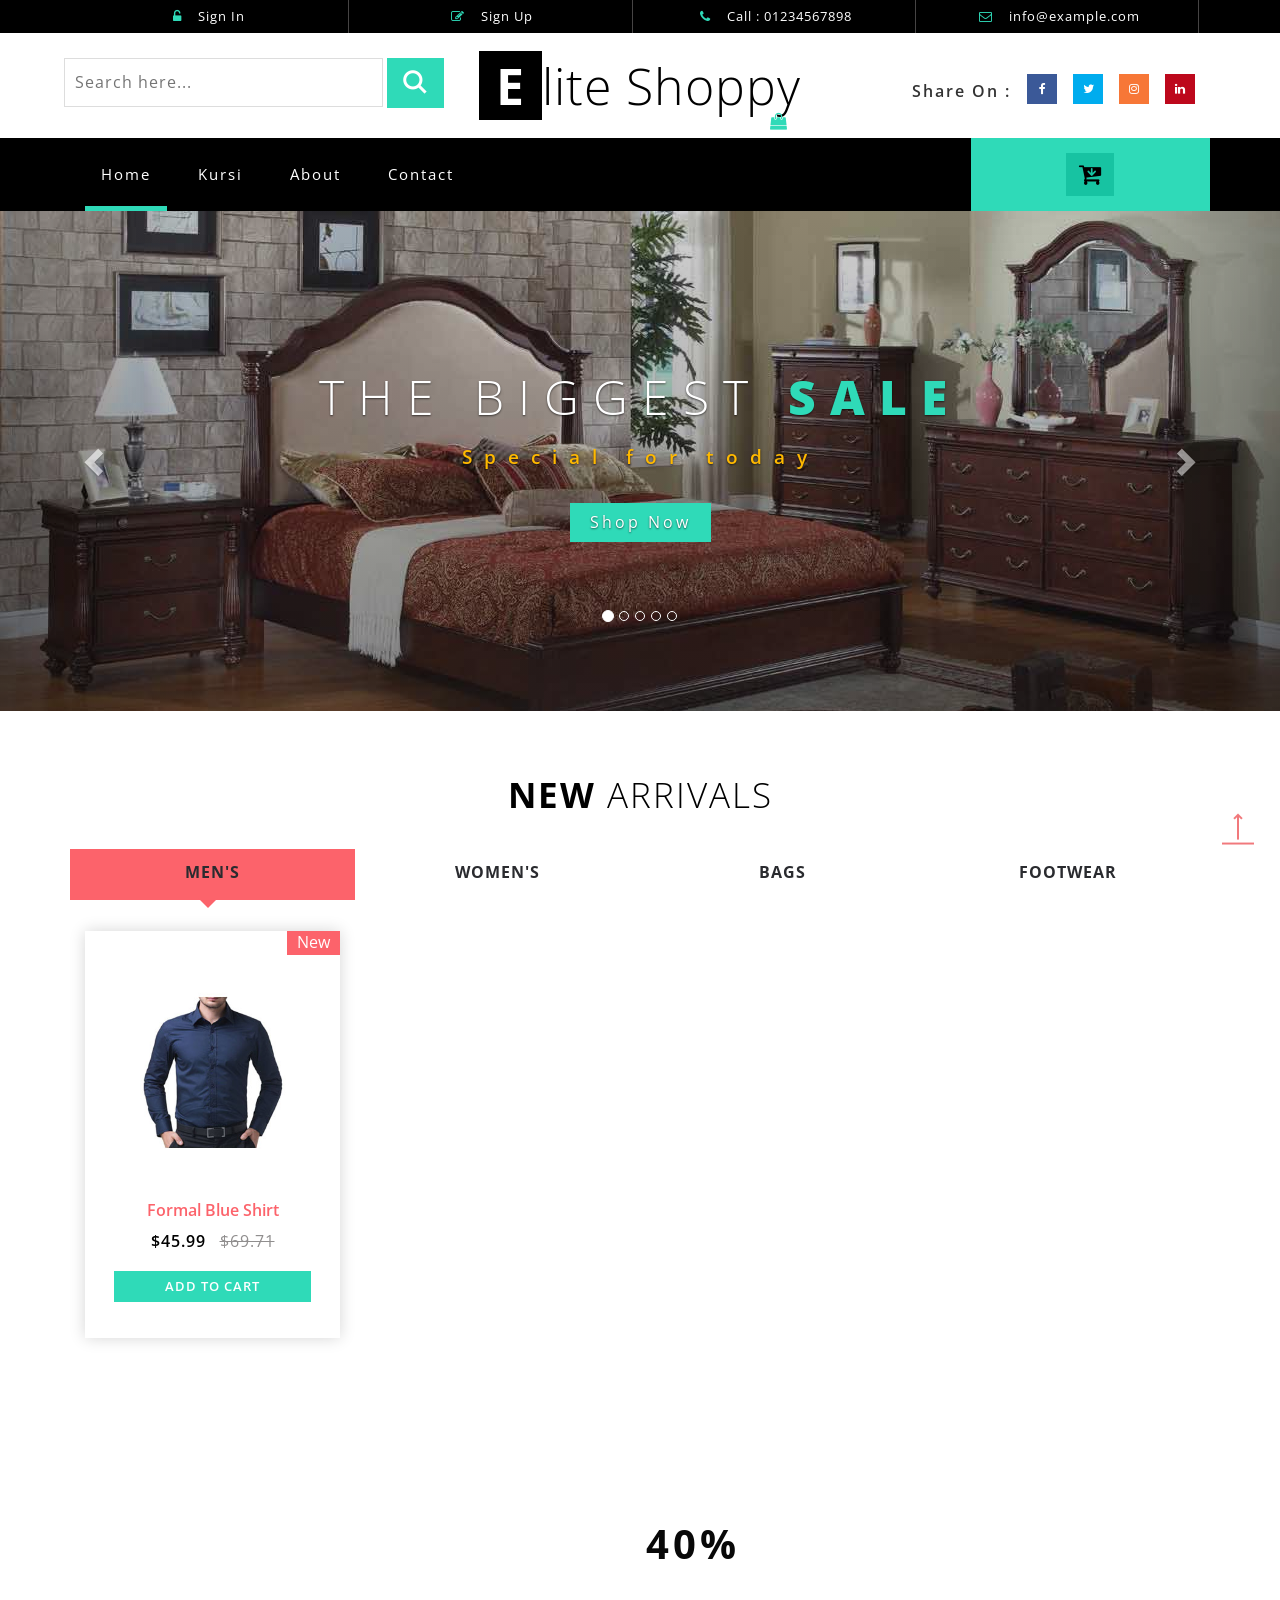
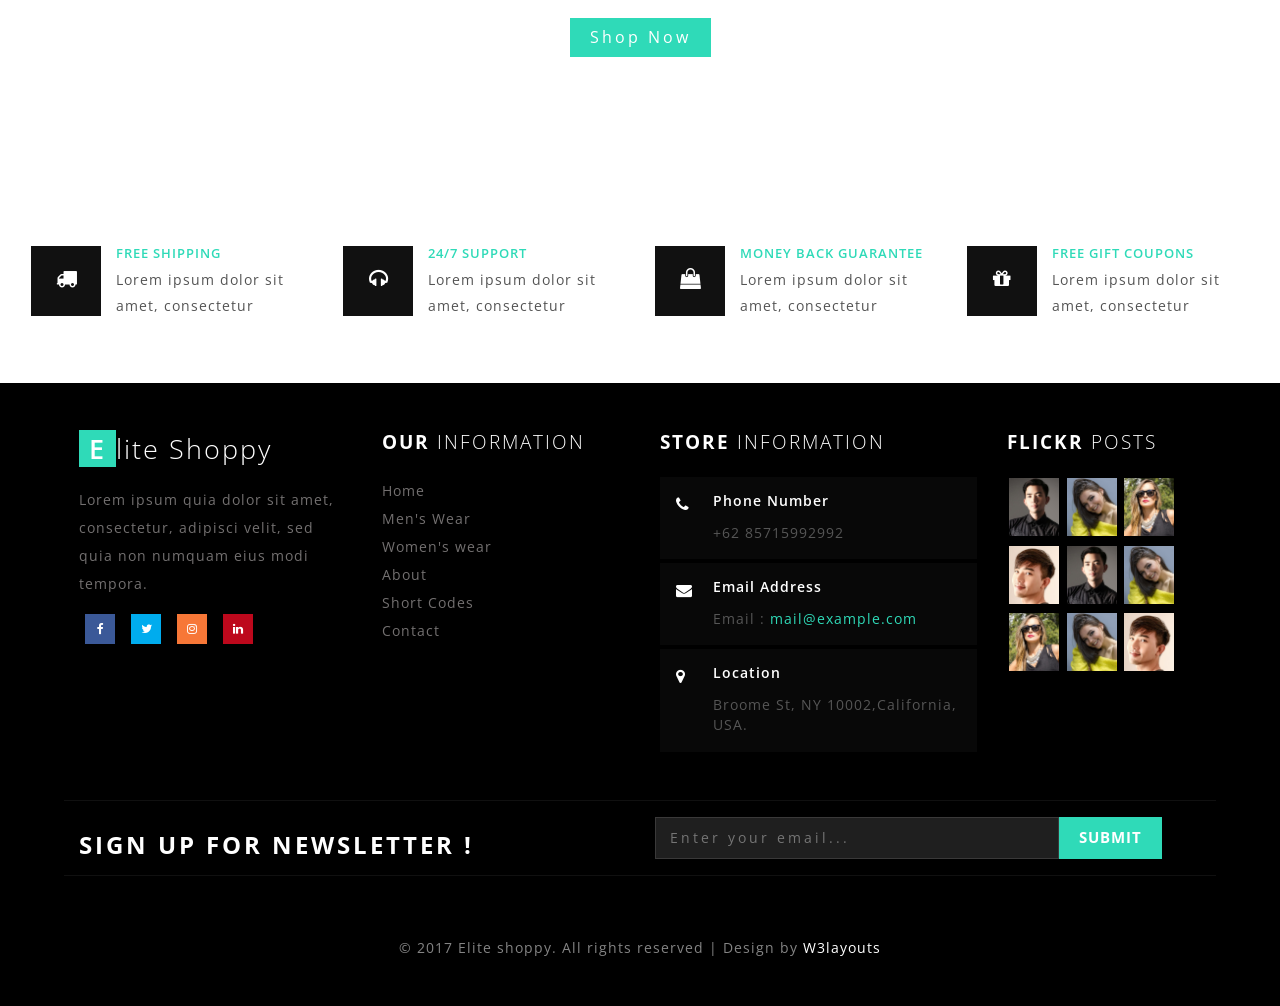
<file: assets/depan/index.html>
<!--
Author: W3layouts
Author URL: http://w3layouts.com
License: Creative Commons Attribution 3.0 Unported
License URL: http://creativecommons.org/licenses/by/3.0/
-->
<!DOCTYPE html>
<html>
<head>
<title>Elite Shoppy an Ecommerce Online Shopping Category Flat Bootstrap Responsive Website Template | Home :: w3layouts</title>
<!--/tags -->
<meta name="viewport" content="width=device-width, initial-scale=1">
<meta http-equiv="Content-Type" content="text/html; charset=utf-8" />
<meta name="keywords" content="Elite Shoppy Responsive web template, Bootstrap Web Templates, Flat Web Templates, Android Compatible web template, 
Smartphone Compatible web template, free webdesigns for Nokia, Samsung, LG, SonyEricsson, Motorola web design" />
<script type="application/x-javascript"> addEventListener("load", function() { setTimeout(hideURLbar, 0); }, false);
		function hideURLbar(){ window.scrollTo(0,1); } </script>
<!--//tags -->
<link href="css/bootstrap.css" rel="stylesheet" type="text/css" media="all" />
<link href="css/style.css" rel="stylesheet" type="text/css" media="all" />
<link href="css/font-awesome.css" rel="stylesheet"> 
<link href="css/easy-responsive-tabs.css" rel='stylesheet' type='text/css'/>
<!-- //for bootstrap working -->
<link href="//fonts.googleapis.com/css?family=Open+Sans:300,300i,400,400i,600,600i,700,700i,800" rel="stylesheet">
<link href='//fonts.googleapis.com/css?family=Lato:400,100,100italic,300,300italic,400italic,700,900,900italic,700italic' rel='stylesheet' type='text/css'>
</head>
<body>
<!-- header -->
<div class="header" id="home">
	<div class="container">
		<ul>
		    <li> <a href="#" data-toggle="modal" data-target="#myModal"><i class="fa fa-unlock-alt" aria-hidden="true"></i> Sign In </a></li>
			<li> <a href="#" data-toggle="modal" data-target="#myModal2"><i class="fa fa-pencil-square-o" aria-hidden="true"></i> Sign Up </a></li>
			<li><i class="fa fa-phone" aria-hidden="true"></i> Call : 01234567898</li>
			<li><i class="fa fa-envelope-o" aria-hidden="true"></i> <a href="mailto:info@example.com">info@example.com</a></li>
		</ul>
	</div>
</div>
<!-- //header -->
<!-- header-bot -->
<div class="header-bot">
	<div class="header-bot_inner_wthreeinfo_header_mid">
		<div class="col-md-4 header-middle">
			<form action="#" method="post">
					<input type="search" name="search" placeholder="Search here..." required="">
					<input type="submit" value=" ">
				<div class="clearfix"></div>
			</form>
		</div>
		<!-- header-bot -->
			<div class="col-md-4 logo_agile">
				<h1><a href="index.html"><span>E</span>lite Shoppy <i class="fa fa-shopping-bag top_logo_agile_bag" aria-hidden="true"></i></a></h1>
			</div>
        <!-- header-bot -->
		<div class="col-md-4 agileits-social top_content">
						<ul class="social-nav model-3d-0 footer-social w3_agile_social">
						                                   <li class="share">Share On : </li>
															<li><a href="#" class="facebook">
																  <div class="front"><i class="fa fa-facebook" aria-hidden="true"></i></div>
																  <div class="back"><i class="fa fa-facebook" aria-hidden="true"></i></div></a></li>
															<li><a href="#" class="twitter"> 
																  <div class="front"><i class="fa fa-twitter" aria-hidden="true"></i></div>
																  <div class="back"><i class="fa fa-twitter" aria-hidden="true"></i></div></a></li>
															<li><a href="#" class="instagram">
																  <div class="front"><i class="fa fa-instagram" aria-hidden="true"></i></div>
																  <div class="back"><i class="fa fa-instagram" aria-hidden="true"></i></div></a></li>
															<li><a href="#" class="pinterest">
																  <div class="front"><i class="fa fa-linkedin" aria-hidden="true"></i></div>
																  <div class="back"><i class="fa fa-linkedin" aria-hidden="true"></i></div></a></li>
														</ul>



		</div>
		<div class="clearfix"></div>
	</div>
</div>
<!-- //header-bot -->
<!-- banner -->
<div class="ban-top">
	<div class="container">
		<div class="top_nav_left">
			<nav class="navbar navbar-default">
			  <div class="container-fluid">
				<!-- Brand and toggle get grouped for better mobile display -->
				<div class="navbar-header">
				  <button type="button" class="navbar-toggle collapsed" data-toggle="collapse" data-target="#bs-example-navbar-collapse-1" aria-expanded="false">
					<span class="sr-only">Toggle navigation</span>
					<span class="icon-bar"></span>
					<span class="icon-bar"></span>
					<span class="icon-bar"></span>
				  </button>
				</div>
				<!-- Collect the nav links, forms, and other content for toggling -->
				<div class="collapse navbar-collapse menu--shylock" id="bs-example-navbar-collapse-1">
				  <ul class="nav navbar-nav menu__list">
					<li class="active menu__item menu__item--current"><a class="menu__link" href="index.html">Home <span class="sr-only">(current)</span></a></li>
					<li class=" menu__item"><a class="menu__link" href="mens.html">Kursi</a></li>
					<li class=" menu__item"><a class="menu__link" href="about.html">About</a></li>
					<li class=" menu__item"><a class="menu__link" href="contact.html">Contact</a></li>
				  </ul>
				</div>
			  </div>
			</nav>	
		</div>
		<div class="top_nav_right">
			<div class="wthreecartaits wthreecartaits2 cart cart box_1"> 
						<form action="#" method="post" class="last"> 
						<input type="hidden" name="cmd" value="_cart">
						<input type="hidden" name="display" value="1">
						<button class="w3view-cart" type="submit" name="submit" value=""><i class="fa fa-cart-arrow-down" aria-hidden="true"></i></button>
					</form>  
  
						</div>
		</div>
		<div class="clearfix"></div>
	</div>
</div>
<!-- //banner-top -->
<!-- Modal1 -->
		<div class="modal fade" id="myModal" tabindex="-1" role="dialog">
			<div class="modal-dialog">
				<!-- Modal content-->
				<div class="modal-content">
					<div class="modal-header">
						<button type="button" class="close" data-dismiss="modal">&times;</button>
					</div>
						<div class="modal-body modal-body-sub_agile">
						<div class="col-md-8 modal_body_left modal_body_left1">
						<h3 class="agileinfo_sign">Sign In <span>Now</span></h3>
									<form action="#" method="post">
							<div class="styled-input agile-styled-input-top">
								<input type="text" name="Name" required="">
								<label>Name</label>
								<span></span>
							</div>
							<div class="styled-input">
								<input type="email" name="Email" required=""> 
								<label>Email</label>
								<span></span>
							</div> 
							<input type="submit" value="Sign In">
						</form>
						  <ul class="social-nav model-3d-0 footer-social w3_agile_social top_agile_third">
															<li><a href="#" class="facebook">
																  <div class="front"><i class="fa fa-facebook" aria-hidden="true"></i></div>
																  <div class="back"><i class="fa fa-facebook" aria-hidden="true"></i></div></a></li>
															<li><a href="#" class="twitter"> 
																  <div class="front"><i class="fa fa-twitter" aria-hidden="true"></i></div>
																  <div class="back"><i class="fa fa-twitter" aria-hidden="true"></i></div></a></li>
															<li><a href="#" class="instagram">
																  <div class="front"><i class="fa fa-instagram" aria-hidden="true"></i></div>
																  <div class="back"><i class="fa fa-instagram" aria-hidden="true"></i></div></a></li>
															<li><a href="#" class="pinterest">
																  <div class="front"><i class="fa fa-linkedin" aria-hidden="true"></i></div>
																  <div class="back"><i class="fa fa-linkedin" aria-hidden="true"></i></div></a></li>
														</ul>
														<div class="clearfix"></div>
														<p><a href="#" data-toggle="modal" data-target="#myModal2" > Don't have an account?</a></p>

						</div>
						<div class="col-md-4 modal_body_right modal_body_right1">
							<img src="images/log_pic.jpg" alt=" "/>
						</div>
						<div class="clearfix"></div>
					</div>
				</div>
				<!-- //Modal content-->
			</div>
		</div>
<!-- //Modal1 -->
<!-- Modal2 -->
		<div class="modal fade" id="myModal2" tabindex="-1" role="dialog">
			<div class="modal-dialog">
				<!-- Modal content-->
				<div class="modal-content">
					<div class="modal-header">
						<button type="button" class="close" data-dismiss="modal">&times;</button>
					</div>
						<div class="modal-body modal-body-sub_agile">
						<div class="col-md-8 modal_body_left modal_body_left1">
						<h3 class="agileinfo_sign">Sign Up <span>Now</span></h3>
						 <form action="#" method="post">
							<div class="styled-input agile-styled-input-top">
								<input type="text" name="Name" required="">
								<label>Name</label>
								<span></span>
							</div>
							<div class="styled-input">
								<input type="email" name="Email" required=""> 
								<label>Email</label>
								<span></span>
							</div> 
							<div class="styled-input">
								<input type="password" name="password" required=""> 
								<label>Password</label>
								<span></span>
							</div> 
							<div class="styled-input">
								<input type="password" name="Confirm Password" required=""> 
								<label>Confirm Password</label>
								<span></span>
							</div> 
							<input type="submit" value="Sign Up">
						</form>
						  <ul class="social-nav model-3d-0 footer-social w3_agile_social top_agile_third">
															<li><a href="#" class="facebook">
																  <div class="front"><i class="fa fa-facebook" aria-hidden="true"></i></div>
																  <div class="back"><i class="fa fa-facebook" aria-hidden="true"></i></div></a></li>
															<li><a href="#" class="twitter"> 
																  <div class="front"><i class="fa fa-twitter" aria-hidden="true"></i></div>
																  <div class="back"><i class="fa fa-twitter" aria-hidden="true"></i></div></a></li>
															<li><a href="#" class="instagram">
																  <div class="front"><i class="fa fa-instagram" aria-hidden="true"></i></div>
																  <div class="back"><i class="fa fa-instagram" aria-hidden="true"></i></div></a></li>
															<li><a href="#" class="pinterest">
																  <div class="front"><i class="fa fa-linkedin" aria-hidden="true"></i></div>
																  <div class="back"><i class="fa fa-linkedin" aria-hidden="true"></i></div></a></li>
														</ul>
														<div class="clearfix"></div>
														<p><a href="#">By clicking register, I agree to your terms</a></p>

						</div>
						<div class="col-md-4 modal_body_right modal_body_right1">
							<img src="images/log_pic.jpg" alt=" "/>
						</div>
						<div class="clearfix"></div>
					</div>
				</div>
				<!-- //Modal content-->
			</div>
		</div>
<!-- //Modal2 -->

<!-- banner -->
	<div id="myCarousel" class="carousel slide" data-ride="carousel">
		<!-- Indicators -->
		<ol class="carousel-indicators">
			<li data-target="#myCarousel" data-slide-to="0" class="active"></li>
			<li data-target="#myCarousel" data-slide-to="1" class=""></li>
			<li data-target="#myCarousel" data-slide-to="2" class=""></li>
			<li data-target="#myCarousel" data-slide-to="3" class=""></li>
			<li data-target="#myCarousel" data-slide-to="4" class=""></li> 
		</ol>
		<div class="carousel-inner" role="listbox">
			<div class="item active"> 
				<div class="container">
					<div class="carousel-caption">
						<h3>The Biggest <span>Sale</span></h3>
						<p>Special for today</p>
						<a class="hvr-outline-out button2" href="mens.html">Shop Now </a>
					</div>
				</div>
			</div>
			<div class="item item2"> 
				<div class="container">
					<div class="carousel-caption">
						<h3>Summer <span>Collection</span></h3>
						<p>New Arrivals On Sale</p>
						<a class="hvr-outline-out button2" href="mens.html">Shop Now </a>
					</div>
				</div>
			</div>
			<div class="item item3"> 
				<div class="container">
					<div class="carousel-caption">
						<h3>The Biggest <span>Sale</span></h3>
						<p>Special for today</p>
						<a class="hvr-outline-out button2" href="mens.html">Shop Now </a>
					</div>
				</div>
			</div>
			<div class="item item4"> 
				<div class="container">
					<div class="carousel-caption">
						<h3>Summer <span>Collection</span></h3>
						<p>New Arrivals On Sale</p>
						<a class="hvr-outline-out button2" href="mens.html">Shop Now </a>
					</div>
				</div>
			</div>
			<div class="item item5"> 
				<div class="container">
					<div class="carousel-caption">
						<h3>The Biggest <span>Sale</span></h3>
						<p>Special for today</p>
						<a class="hvr-outline-out button2" href="mens.html">Shop Now </a>
					</div>
				</div>
			</div> 
		</div>
		<a class="left carousel-control" href="#myCarousel" role="button" data-slide="prev">
			<span class="glyphicon glyphicon-chevron-left" aria-hidden="true"></span>
			<span class="sr-only">Previous</span>
		</a>
		<a class="right carousel-control" href="#myCarousel" role="button" data-slide="next">
			<span class="glyphicon glyphicon-chevron-right" aria-hidden="true"></span>
			<span class="sr-only">Next</span>
		</a>
		<!-- The Modal -->
    </div> 

<!-- /new_arrivals --> 
	<div class="new_arrivals_agile_w3ls_info"> 
		<div class="container">
		    <h3 class="wthree_text_info">New <span>Arrivals</span></h3>		
				<div id="horizontalTab">
						<ul class="resp-tabs-list">
							<li> Men's</li>
							<li> Women's</li>
							<li> Bags</li>
							<li> Footwear</li>
						</ul>
					<div class="resp-tabs-container">
					<!--/tab_one-->
						<div class="tab1">
							<div class="col-md-3 product-men">
								<div class="men-pro-item simpleCart_shelfItem">
									<div class="men-thumb-item">
										<img src="images/m1.jpg" alt="" class="pro-image-front">
										<img src="images/m1.jpg" alt="" class="pro-image-back">
											<div class="men-cart-pro">
												<div class="inner-men-cart-pro">
													<a href="single.html" class="link-product-add-cart">Quick View</a>
												</div>
											</div>
											<span class="product-new-top">New</span>
											
									</div>
									<div class="item-info-product ">
										<h4><a href="single.html">Formal Blue Shirt</a></h4>
										<div class="info-product-price">
											<span class="item_price">$45.99</span>
											<del>$69.71</del>
										</div>
										<div class="snipcart-details top_brand_home_details item_add single-item hvr-outline-out button2">
															<form action="#" method="post">
																<fieldset>
																	<input type="hidden" name="cmd" value="_cart" />
																	<input type="hidden" name="add" value="1" />
																	<input type="hidden" name="business" value=" " />
																	<input type="hidden" name="item_name" value="Formal Blue Shirt" />
																	<input type="hidden" name="amount" value="30.99" />
																	<input type="hidden" name="discount_amount" value="1.00" />
																	<input type="hidden" name="currency_code" value="USD" />
																	<input type="hidden" name="return" value=" " />
																	<input type="hidden" name="cancel_return" value=" " />
																	<input type="submit" name="submit" value="Add to cart" class="button" />
																</fieldset>
															</form>
														</div>
																			
									</div>
								</div>
							</div>
							<div class="clearfix"></div>
						</div>
						<!--//tab_one-->
						<!--/tab_two-->
						<div class="tab2">
							 <div class="col-md-3 product-men">
								<div class="men-pro-item simpleCart_shelfItem">
									<div class="men-thumb-item">
										<img src="images/w1.jpg" alt="" class="pro-image-front">
										<img src="images/w1.jpg" alt="" class="pro-image-back">
											<div class="men-cart-pro">
												<div class="inner-men-cart-pro">
													<a href="single.html" class="link-product-add-cart">Quick View</a>
												</div>
											</div>
											<span class="product-new-top">New</span>
											
									</div>
									<div class="item-info-product ">
										<h4><a href="single.html">A-line Black Skirt</a></h4>
										<div class="info-product-price">
											<span class="item_price">$130.99</span>
											<del>$189.71</del>
										</div>
										<div class="snipcart-details top_brand_home_details item_add single-item hvr-outline-out button2">
															<form action="#" method="post">
																<fieldset>
																	<input type="hidden" name="cmd" value="_cart" />
																	<input type="hidden" name="add" value="1" />
																	<input type="hidden" name="business" value=" " />
																	<input type="hidden" name="item_name" value="A-line Black Skirt" />
																	<input type="hidden" name="amount" value="30.99" />
																	<input type="hidden" name="discount_amount" value="1.00" />
																	<input type="hidden" name="currency_code" value="USD" />
																	<input type="hidden" name="return" value=" " />
																	<input type="hidden" name="cancel_return" value=" " />
																	<input type="submit" name="submit" value="Add to cart" class="button" />
																</fieldset>
															</form>
														</div>
																			
									</div>
								</div>
							</div>
							<div class="clearfix"></div>
						</div>
					 <!--//tab_two-->
						<div class="tab3">			
						<div class="col-md-3 product-men">
								<div class="men-pro-item simpleCart_shelfItem">
									<div class="men-thumb-item">
										<img src="images/b1.jpg" alt="" class="pro-image-front">
										<img src="images/b1.jpg" alt="" class="pro-image-back">
											<div class="men-cart-pro">
												<div class="inner-men-cart-pro">
													<a href="single.html" class="link-product-add-cart">Quick View</a>
												</div>
											</div>
											<span class="product-new-top">New</span>
											
									</div>
									<div class="item-info-product ">
										<h4><a href="single.html">Laptop Messenger Bag</a></h4>
										<div class="info-product-price">
											<span class="item_price">$140.99</span>
											<del>$169.71</del>
										</div>
										<div class="snipcart-details top_brand_home_details item_add single-item hvr-outline-out button2">
															<form action="#" method="post">
																<fieldset>
																	<input type="hidden" name="cmd" value="_cart" />
																	<input type="hidden" name="add" value="1" />
																	<input type="hidden" name="business" value=" " />
																	<input type="hidden" name="item_name" value=" Laptop Messenger Bag" />
																	<input type="hidden" name="amount" value="30.99" />
																	<input type="hidden" name="discount_amount" value="1.00" />
																	<input type="hidden" name="currency_code" value="USD" />
																	<input type="hidden" name="return" value=" " />
																	<input type="hidden" name="cancel_return" value=" " />
																	<input type="submit" name="submit" value="Add to cart" class="button" />
																</fieldset>
															</form>
														</div>
																			
									</div>
								</div>
							</div>
							<div class="clearfix"></div>
						</div>
						<div class="tab4">
							<div class="col-md-3 product-men">
								<div class="men-pro-item simpleCart_shelfItem">
									<div class="men-thumb-item">
										<img src="images/s1.jpg" alt="" class="pro-image-front">
										<img src="images/s1.jpg" alt="" class="pro-image-back">
											<div class="men-cart-pro">
												<div class="inner-men-cart-pro">
													<a href="single.html" class="link-product-add-cart">Quick View</a>
												</div>
											</div>
											<span class="product-new-top">New</span>
											
									</div>
									<div class="item-info-product ">
										<h4><a href="single.html">Running Shoes</a></h4>
										<div class="info-product-price">
											<span class="item_price">$80.99</span>
											<del>$89.71</del>
										</div>
										<div class="snipcart-details top_brand_home_details item_add single-item hvr-outline-out button2">
															<form action="#" method="post">
																<fieldset>
																	<input type="hidden" name="cmd" value="_cart" />
																	<input type="hidden" name="add" value="1" />
																	<input type="hidden" name="business" value=" " />
																	<input type="hidden" name="item_name" value="Running Shoes" />
																	<input type="hidden" name="amount" value="30.99" />
																	<input type="hidden" name="discount_amount" value="1.00" />
																	<input type="hidden" name="currency_code" value="USD" />
																	<input type="hidden" name="return" value=" " />
																	<input type="hidden" name="cancel_return" value=" " />
																	<input type="submit" name="submit" value="Add to cart" class="button" />
																</fieldset>
															</form>
														</div>
																			
									</div>
								</div>
							</div>
							<div class="clearfix"></div>
						</div>
					</div>
				</div>	
			</div>
		</div>
	<!-- //new_arrivals --> 
	<!-- /we-offer -->
		<div class="sale-w3ls">
			<div class="container">
				<h6>We Offer Flat <span>40%</span> Discount</h6>
 
				<a class="hvr-outline-out button2" href="single.html">Shop Now </a>
			</div>
		</div>
	<!-- //we-offer -->
<!--/grids-->
<div class="coupons">
		<div class="coupons-grids text-center">
			<div class="w3layouts_mail_grid">
				<div class="col-md-3 w3layouts_mail_grid_left">
					<div class="w3layouts_mail_grid_left1 hvr-radial-out">
						<i class="fa fa-truck" aria-hidden="true"></i>
					</div>
					<div class="w3layouts_mail_grid_left2">
						<h3>FREE SHIPPING</h3>
						<p>Lorem ipsum dolor sit amet, consectetur</p>
					</div>
				</div>
				<div class="col-md-3 w3layouts_mail_grid_left">
					<div class="w3layouts_mail_grid_left1 hvr-radial-out">
						<i class="fa fa-headphones" aria-hidden="true"></i>
					</div>
					<div class="w3layouts_mail_grid_left2">
						<h3>24/7 SUPPORT</h3>
						<p>Lorem ipsum dolor sit amet, consectetur</p>
					</div>
				</div>
				<div class="col-md-3 w3layouts_mail_grid_left">
					<div class="w3layouts_mail_grid_left1 hvr-radial-out">
						<i class="fa fa-shopping-bag" aria-hidden="true"></i>
					</div>
					<div class="w3layouts_mail_grid_left2">
						<h3>MONEY BACK GUARANTEE</h3>
						<p>Lorem ipsum dolor sit amet, consectetur</p>
					</div>
				</div>
					<div class="col-md-3 w3layouts_mail_grid_left">
					<div class="w3layouts_mail_grid_left1 hvr-radial-out">
						<i class="fa fa-gift" aria-hidden="true"></i>
					</div>
					<div class="w3layouts_mail_grid_left2">
						<h3>FREE GIFT COUPONS</h3>
						<p>Lorem ipsum dolor sit amet, consectetur</p>
					</div>
				</div>
				<div class="clearfix"> </div>
			</div>

		</div>
</div>
<!--grids-->
<!-- footer -->
<div class="footer">
	<div class="footer_agile_inner_info_w3l">
		<div class="col-md-3 footer-left">
			<h2><a href="index.html"><span>E</span>lite Shoppy </a></h2>
			<p>Lorem ipsum quia dolor
			sit amet, consectetur, adipisci velit, sed quia non 
			numquam eius modi tempora.</p>
			<ul class="social-nav model-3d-0 footer-social w3_agile_social two">
															<li><a href="#" class="facebook">
																  <div class="front"><i class="fa fa-facebook" aria-hidden="true"></i></div>
																  <div class="back"><i class="fa fa-facebook" aria-hidden="true"></i></div></a></li>
															<li><a href="#" class="twitter"> 
																  <div class="front"><i class="fa fa-twitter" aria-hidden="true"></i></div>
																  <div class="back"><i class="fa fa-twitter" aria-hidden="true"></i></div></a></li>
															<li><a href="#" class="instagram">
																  <div class="front"><i class="fa fa-instagram" aria-hidden="true"></i></div>
																  <div class="back"><i class="fa fa-instagram" aria-hidden="true"></i></div></a></li>
															<li><a href="#" class="pinterest">
																  <div class="front"><i class="fa fa-linkedin" aria-hidden="true"></i></div>
																  <div class="back"><i class="fa fa-linkedin" aria-hidden="true"></i></div></a></li>
														</ul>
		</div>
		<div class="col-md-9 footer-right">
			<div class="sign-grds">
				<div class="col-md-4 sign-gd">
					<h4>Our <span>Information</span> </h4>
					<ul>
						<li><a href="index.html">Home</a></li>
						<li><a href="mens.html">Men's Wear</a></li>
						<li><a href="womens.html">Women's wear</a></li>
						<li><a href="about.html">About</a></li>
						<li><a href="typography.html">Short Codes</a></li>
						<li><a href="contact.html">Contact</a></li>
					</ul>
				</div>
				
				<div class="col-md-5 sign-gd-two">
					<h4>Store <span>Information</span></h4>
					<div class="w3-address">
						<div class="w3-address-grid">
							<div class="w3-address-left">
								<i class="fa fa-phone" aria-hidden="true"></i>
							</div>
							<div class="w3-address-right">
								<h6>Phone Number</h6>
								<p>+62 85715992992</p>
							</div>
							<div class="clearfix"> </div>
						</div>
						<div class="w3-address-grid">
							<div class="w3-address-left">
								<i class="fa fa-envelope" aria-hidden="true"></i>
							</div>
							<div class="w3-address-right">
								<h6>Email Address</h6>
								<p>Email :<a href="mailto:example@email.com"> mail@example.com</a></p>
							</div>
							<div class="clearfix"> </div>
						</div>
						<div class="w3-address-grid">
							<div class="w3-address-left">
								<i class="fa fa-map-marker" aria-hidden="true"></i>
							</div>
							<div class="w3-address-right">
								<h6>Location</h6>
								<p>Broome St, NY 10002,California, USA. 
								
								</p>
							</div>
							<div class="clearfix"> </div>
						</div>
					</div>
				</div>
				<div class="col-md-3 sign-gd flickr-post">
					<h4>Flickr <span>Posts</span></h4>
					<ul>
						<li><a href="single.html"><img src="images/t1.jpg" alt=" " class="img-responsive" /></a></li>
						<li><a href="single.html"><img src="images/t2.jpg" alt=" " class="img-responsive" /></a></li>
						<li><a href="single.html"><img src="images/t3.jpg" alt=" " class="img-responsive" /></a></li>
						<li><a href="single.html"><img src="images/t4.jpg" alt=" " class="img-responsive" /></a></li>
						<li><a href="single.html"><img src="images/t1.jpg" alt=" " class="img-responsive" /></a></li>
						<li><a href="single.html"><img src="images/t2.jpg" alt=" " class="img-responsive" /></a></li>
						<li><a href="single.html"><img src="images/t3.jpg" alt=" " class="img-responsive" /></a></li>
						<li><a href="single.html"><img src="images/t2.jpg" alt=" " class="img-responsive" /></a></li>
						<li><a href="single.html"><img src="images/t4.jpg" alt=" " class="img-responsive" /></a></li>
					</ul>
				</div>
				<div class="clearfix"></div>
			</div>
		</div>
		<div class="clearfix"></div>
			<div class="agile_newsletter_footer">
					<div class="col-sm-6 newsleft">
				<h3>SIGN UP FOR NEWSLETTER !</h3>
			</div>
			<div class="col-sm-6 newsright">
				<form action="#" method="post">
					<input type="email" placeholder="Enter your email..." name="email" required="">
					<input type="submit" value="Submit">
				</form>
			</div>

		<div class="clearfix"></div>
	</div>
		<p class="copy-right">&copy 2017 Elite shoppy. All rights reserved | Design by <a href="http://w3layouts.com/">W3layouts</a></p>
	</div>
</div>
<!-- //footer -->

<!-- login -->
			<div class="modal fade" id="myModal4" tabindex="-1" role="dialog" aria-labelledby="myModalLabel">
				<div class="modal-dialog" role="document">
					<div class="modal-content modal-info">
						<div class="modal-header">
							<button type="button" class="close" data-dismiss="modal" aria-label="Close"><span aria-hidden="true">&times;</span></button>						
						</div>
						<div class="modal-body modal-spa">
							<div class="login-grids">
								<div class="login">
									<div class="login-bottom">
										<h3>Sign up for free</h3>
										<form>
											<div class="sign-up">
												<h4>Email :</h4>
												<input type="text" value="Type here" onfocus="this.value = '';" onblur="if (this.value == '') {this.value = 'Type here';}" required="">	
											</div>
											<div class="sign-up">
												<h4>Password :</h4>
												<input type="password" value="Password" onfocus="this.value = '';" onblur="if (this.value == '') {this.value = 'Password';}" required="">
												
											</div>
											<div class="sign-up">
												<h4>Re-type Password :</h4>
												<input type="password" value="Password" onfocus="this.value = '';" onblur="if (this.value == '') {this.value = 'Password';}" required="">
												
											</div>
											<div class="sign-up">
												<input type="submit" value="REGISTER NOW" >
											</div>
											
										</form>
									</div>
									<div class="login-right">
										<h3>Sign in with your account</h3>
										<form>
											<div class="sign-in">
												<h4>Email :</h4>
												<input type="text" value="Type here" onfocus="this.value = '';" onblur="if (this.value == '') {this.value = 'Type here';}" required="">	
											</div>
											<div class="sign-in">
												<h4>Password :</h4>
												<input type="password" value="Password" onfocus="this.value = '';" onblur="if (this.value == '') {this.value = 'Password';}" required="">
												<a href="#">Forgot password?</a>
											</div>
											<div class="single-bottom">
												<input type="checkbox"  id="brand" value="">
												<label for="brand"><span></span>Remember Me.</label>
											</div>
											<div class="sign-in">
												<input type="submit" value="SIGNIN" >
											</div>
										</form>
									</div>
									<div class="clearfix"></div>
								</div>
								<p>By logging in you agree to our <a href="#">Terms and Conditions</a> and <a href="#">Privacy Policy</a></p>
							</div>
						</div>
					</div>
				</div>
			</div>
<!-- //login -->
<a href="#home" class="scroll" id="toTop" style="display: block;"> <span id="toTopHover" style="opacity: 1;"> </span></a>

<!-- js -->
<script type="text/javascript" src="js/jquery-2.1.4.min.js"></script>
<!-- //js -->
<script src="js/modernizr.custom.js"></script>
	<!-- Custom-JavaScript-File-Links --> 
	<!-- cart-js -->
	<script src="js/minicart.min.js"></script>
<script>
	// Mini Cart
	paypal.minicart.render({
		action: '#'
	});

	if (~window.location.search.indexOf('reset=true')) {
		paypal.minicart.reset();
	}
</script>

	<!-- //cart-js --> 
<!-- script for responsive tabs -->						
<script src="js/easy-responsive-tabs.js"></script>
<script>
	$(document).ready(function () {
	$('#horizontalTab').easyResponsiveTabs({
	type: 'default', //Types: default, vertical, accordion           
	width: 'auto', //auto or any width like 600px
	fit: true,   // 100% fit in a container
	closed: 'accordion', // Start closed if in accordion view
	activate: function(event) { // Callback function if tab is switched
	var $tab = $(this);
	var $info = $('#tabInfo');
	var $name = $('span', $info);
	$name.text($tab.text());
	$info.show();
	}
	});
	$('#verticalTab').easyResponsiveTabs({
	type: 'vertical',
	width: 'auto',
	fit: true
	});
	});
</script>
<!-- //script for responsive tabs -->		
<!-- stats -->
	<script src="js/jquery.waypoints.min.js"></script>
	<script src="js/jquery.countup.js"></script>
	<script>
		$('.counter').countUp();
	</script>
<!-- //stats -->
<!-- start-smoth-scrolling -->
<script type="text/javascript" src="js/move-top.js"></script>
<script type="text/javascript" src="js/jquery.easing.min.js"></script>
<script type="text/javascript">
	jQuery(document).ready(function($) {
		$(".scroll").click(function(event){		
			event.preventDefault();
			$('html,body').animate({scrollTop:$(this.hash).offset().top},1000);
		});
	});
</script>
<!-- here stars scrolling icon -->
	<script type="text/javascript">
		$(document).ready(function() {
			/*
				var defaults = {
				containerID: 'toTop', // fading element id
				containerHoverID: 'toTopHover', // fading element hover id
				scrollSpeed: 1200,
				easingType: 'linear' 
				};
			*/
								
			$().UItoTop({ easingType: 'easeOutQuart' });
								
			});
	</script>
<!-- //here ends scrolling icon -->


<!-- for bootstrap working -->
<script type="text/javascript" src="js/bootstrap.js"></script>
</body>
</html>
</file>
<file: assets/depan/css/style.css>
/*--
Author: W3layouts
Author URL: http://w3layouts.com
License: Creative Commons Attribution 3.0 Unported
License URL: http://creativecommons.org/licenses/by/3.0/
--*/
html, body{
	margin:0;
	font-size: 100%;
	background: #fff;
	font-family: 'Open Sans', sans-serif;
}
body a {
	text-decoration:none;
	transition:0.5s all;
	-webkit-transition:0.5s all;
	-moz-transition:0.5s all;
	-o-transition:0.5s all;
	-ms-transition:0.5s all;
}
a:hover{
 text-decoration:none;
}
input[type="button"],input[type="submit"]{
	transition:0.5s all;
	-webkit-transition:0.5s all;
	-moz-transition:0.5s all;
	-o-transition:0.5s all;
	-ms-transition:0.5s all;
}

h1,h2,h3,h4,h5,h6{
	margin:0;
font-family: 'Open Sans', sans-serif;
}	
p{
	margin:0;
	letter-spacing:1px;
	font-size: 0.9em;
}
ul{
	margin:0;
	padding:0;
}
label{
	margin:0;
}
/*-- header --*/
.header {
    background: #000;
}
.header ul li {
    display: inline-block;
    width: 24.5%;
    text-align: center;
    color: #fff;
    font-size: 13px;
    padding: 7px 0;
    letter-spacing: 1px;
    border-right: 1px solid #464444;
}
.header ul li a {
     color: #fff;
    text-decoration: none;
}
.header ul li i {
    margin-right: 12px;
    top: 2px;
    color: #2fdab8;
}
.header-right {
    text-align: right;
}
.header-left{
    text-align: left;	
}
.header-bot_inner_wthreeinfo_header_mid {
    margin: 0 auto;
    width: 90%;
}
/*-- //header --*/
.social-nav {
    padding: 0;
    list-style: none;
    display: inline-block;
    margin: 1em 0 0;
    float: right;
}
.social-nav li {
    display: inline-block;
    margin: 0 6px;
}
.social-nav a {
    display: inline-block;
    float: none;
    width: 30px;
    height: 30px;
    text-decoration: none;
    cursor: pointer;
    text-align: center;
    line-height: 30px;
    background: #000;
    position: relative;
    -webkit-transition: 0.5s;
    -moz-transition: 0.5s;
    -o-transition: 0.5s;
    transition: 0.5s;
}
.model-3d-0 a {
    background:#5C5B5B;
    -webkit-transform-style: preserve-3d;
    -moz-transform-style: preserve-3d;
    -ms-transform-style: preserve-3d;
    -o-transform-style: preserve-3d;
    transform-style: preserve-3d;
}
.model-3d-0 .front, .model-3d-0 .back {
    width: 30px;
    height: 30px;
    position: absolute;
    top: 0;
    left: 0;
    -webkit-transform: translateZ(18px);
    -moz-transform: translateZ(18px);
    -ms-transform: translateZ(18px);
    -o-transform: translateZ(18px);
    transform: translateZ(18px);
    -webkit-backface-visibility: visible;
    -moz-backface-visibility: visible;
    -ms-backface-visibility: visible;
    -o-backface-visibility: visible;
    backface-visibility: visible;
	color:#212121;
	font-size:12px;
}
.model-3d-0 .back {
    -webkit-transform: rotateX(90deg) translateZ(18px);
    -moz-transform: rotateX(90deg) translateZ(18px);
    -ms-transform: rotateX(90deg) translateZ(18px);
    -o-transform: rotateX(90deg) translateZ(18px);
    transform: rotateX(90deg) translateZ(18px);
    -webkit-backface-visibility: hidden;
    -moz-backface-visibility: hidden;
    -ms-backface-visibility: hidden;
    -o-backface-visibility: hidden;
    backface-visibility: hidden;
}
a.twitter .front {
    background: #00acee;
}
a.facebook .front {
    background: #3b5998;
}
a.instagram .front {
    background: #f77737;
}
a.pinterest .front {
    background: #bd081c;
}
.twitter .back,.facebook .back,.instagram .back,.pinterest .back{
    background:#fff;
}
.model-3d-0 a:hover {
    -webkit-transform: rotateX(-90deg);
    -moz-transform: rotateX(-90deg);
    -ms-transform: rotateX(-90deg);
    -o-transform: rotateX(-90deg);
    transform: rotateX(-90deg);
}
.model-3d-0 a:hover .back {
    -webkit-backface-visibility: visible;
    -moz-backface-visibility: visible;
    -ms-backface-visibility: visible;
    -o-backface-visibility: visible;
    backface-visibility: visible;
}
.w3_agile_social .front i{
	color: #fff;
    font-size: 12px;
}
.w3_agile_social .back i{
	color: #000;
    font-size: 12px;
}
.w3ls_team_grid img {
    background: #e4e3e3;
    padding: 7px;
}
/*--social icons--*/
/* Brand Colours */
.facebook{
    background: #3b5998;
}
.twitter{
    background: #00acee;
}
.google-plus{
	background:#dd4b39;
}
.rss{
	background:#f26522;
}
.social-icon-w3-agile {
    width: 25%;
    float: left;
    text-align: center;
    padding:1.5em 0;
}
.social-icon-w3-agile i {
    color: #fff;
    font-size:28px;
}
.social-agileinfo a:hover {
    opacity: 0.8;
}
li.share {
    vertical-align: super;
    font-size: 1em;
    font-weight: 600;
    letter-spacing: 2px;
}
/*--social-icons--*/
.logo_agile {
    text-align: center;
}
.logo_agile span {
    background: #000;
    padding: 0 17px;
    font-weight: bold;
    color: #fff;
}
.logo_agile h1 a {
    font-weight: 300;
    color: #000;
    letter-spacing: 1px;
    font-size: 1.5em;
	position:relative;
}
.logo_agile h1 a:hover {
  text-decoration:none;
}
i.fa.fa-shopping-bag.top_logo_agile_bag {
    position: absolute;
    font-size: 17px;
    top: 66px;
    right: 14px;
    color: #2fdab8;
}

/*-- header-bot --*/
.header-left img {
    width: 73%;
}
.header-bot {
    padding: 25px 0;
}
.header-middle form input[type="search"] {
    outline: none;
    border: none;
    width: 87%;
    padding: 12px 10px;
    color: #848484;
    font-size: 16px;
    border: 1px solid #ddd;
	letter-spacing:1px;
}
.header-middle form input[type="submit"]{
    background: url(../images/search.png) no-repeat 4px 0px #2fdab8;
    width: 11%;
    height: 50px;
    border: none;
    padding: 0;
    border: none;
    outline: none;
}
.search {
    float: left;
    width: 57%;
}
.section_room{
    float: left;
    width: 33%;	
}
.sear-sub{
    float: right;
    width: 10%;		
}
.header-middle {
	padding:0;
}
.header-right ul {
    margin-top: 20px;
}
.section_room select option {
    line-height: 1.8em;
}
/* Icons */
.footer-bottom a {

}

/* pop-up text */
.footer-bottom a span {
    color: #fff;
    position: absolute;
    bottom: 0;
    width: 19%;
    left: 59px;
    text-align: center;
    right: -25px;
    padding: 2px 0px;
    font-size: 1em;
    border-radius: 2px;
    background: #2fdab8;
    visibility: hidden;
    opacity: 0;
    -o-transition: all .5s cubic-bezier(0.68, -0.55, 0.265, 1.55);
    -webkit-transition: all .5s cubic-bezier(0.68, -0.55, 0.265, 1.55);
    -moz-transition: all .5s cubic-bezier(0.68, -0.55, 0.265, 1.55);
    transition: all .5s cubic-bezier(0.68, -0.55, 0.265, 1.55);
}

/* pop-up text arrow */

.footer-bottom a span:before {
    content: '';
    width: 0;
    height: 0;
    border-left: 5px solid transparent;
    border-right: 5px solid transparent;
    border-top: 5px solid #2fdab8;
    position: absolute;
    bottom: -4px;
    left: 21px;
}
.footer-bottom a:hover span {
    bottom: 41px;
    visibility: visible;
    opacity: 1;
}

/*-- //header-bot --*/
/*-- banner-top --*/
.ban-top{
	background:#000;
    padding: 0px 0;
}
.dropdown-menu.columns-3 {
    min-width: 700px;
    padding: 30px 30px;
}
.multi-gd-img img{
	width:100%;
}
/*-- nav-bar --*/
.navbar-default {
    background: none;
    border: none;
    min-height: inherit;
    margin: 0;
    float: left;
}
.navbar-default .navbar-nav > .active > a, .navbar-default .navbar-nav > .active > a:hover, .navbar-default .navbar-nav > .active > a:focus {
    background: none;
}
.navbar-default .navbar-nav > .open > a, .navbar-default .navbar-nav > .open > a:hover, .navbar-default .navbar-nav > .open > a:focus {
    color: #555;
    background: none;
}
.navbar-nav > li {
    margin: 0 15px 0 0;
}
.navbar-nav > li > a {
    padding: 26px 16px;
}
.navbar-collapse {
    padding-right: 0;
    padding-left: 0;
}
.navbar-nav > li > a {
    line-height: inherit;
}

/*-- //nav-bar --*/
/* Common styles for all menus */

.menu__list {
	position: relative;
	display: -webkit-flex;
	display: flex;
	-webkit-flex-wrap: wrap;
	flex-wrap: wrap;
	margin: 0;
	padding: 0;
	list-style: none;
}

.menu__item {
	display: block;
	margin: 0em 0;
}

.menu__link {
	font-size: 1.05em;
	font-weight: bold;
	display: block;
	padding: 1em;
	cursor: pointer;
	-webkit-user-select: none;
	-moz-user-select: none;
	-ms-user-select: none;
	user-select: none;
	-webkit-touch-callout: none;
	-khtml-user-select: none;
	-webkit-tap-highlight-color: rgba(0, 0, 0, 0);
}

.menu__link:hover,
.menu__link:focus {
	outline: none;
}

/* Individual styles */
.menu--shylock .menu__link {
	position: relative;
    margin: 0;
	color: #b5b5b5;
	-webkit-transition: color 0.4s;
	transition: color 0.4s;
}

.menu--shylock .menu__item--current .menu__link,
.menu--shylock .menu__item--current .menu__link:hover,
.menu--shylock .menu__item--current .menu__link:focus {
	color: #d94f5c;
}

.menu--shylock .menu__item--current .menu__link::after,
.menu--shylock .menu__item--current .menu__link::before {
	-webkit-transform: scale3d(1, 1, 1);
	transform: scale3d(1, 1, 1);
}

.menu--shylock .menu__item--current .menu__link::before {
	-webkit-transition-delay: 0s;
	transition-delay: 0s;
}

.menu--shylock .menu__link:hover,
.menu--shylock .menu__link:focus {
	color: #b5b5b5;
}

.menu--shylock .menu__link:hover::before,
.menu--shylock .menu__link:focus::before {
	-webkit-transform: scale3d(1, 1, 1);
	transform: scale3d(1, 1, 1);
	-webkit-transition-delay: 0s;
	transition-delay: 0s;
}

.menu--shylock .menu__link::before,
.menu--shylock .menu__link::after {
	content: '';
	position: absolute;
	bottom: 0px;
	left: 0;
	width: 100%;
	height: 5px;
	-webkit-transform: scale3d(0, 1, 1);
	transform: scale3d(0, 1, 1);
	-webkit-transform-origin: center left;
	transform-origin: center left;
	-webkit-transition: transform 0.4s cubic-bezier(0.22, 0.61, 0.36, 1);
	transition: transform 0.4s cubic-bezier(0.22, 0.61, 0.36, 1);
}

.menu--shylock .menu__link::before {
	background: #2fdab8;
	-webkit-transition-delay: 0.4s;
	transition-delay: 0.4s;
}

.menu--shylock .menu__link::after {
	background: #2fdab8;
}
a.menu__link {
    color: #fff !important;
    font-size: 15px;
    font-weight: normal;
letter-spacing: 2px;
}
.agile_short_dropdown {
    border-radius: 0;
    background: #ffffff;
    text-align: center;
	padding:0;
	border: none;
}
.agile_short_dropdown li a{
	text-transform:uppercase;
	color:#212121;
	font-size:13px;
	font-weight:600;
	padding: .8em 0;
	border-bottom: 1px solid #ececef;
}
.agile_short_dropdown > li > a:hover{
    color: #fff;
    text-decoration: none;
    background-color: #2fdab8;
}
/*-- //left nav --*/
.top_nav_right {
    float: right;
    width: 21%;
}
.box_1 {
    background: #2fdab8;
    padding: 15px 22px;
    text-align: center;
}
.box_1 h3 {
    color: #fff;
    font-size: 1em;
    margin: 0;
	text-decoration:none;
    margin: 0 0 7px 0;
}
.total i {
    top: 2px;
    left: -5px;
}

.box_1 p {
	margin: 0;
    color: #999;
    font-size: 14px;
}
a.simpleCart_empty {
    color: #fff;
    font-size: 13px;
    text-decoration: none;
    text-align: center;
    display: block;
}
.header-right ul li a:hover {
    transform: rotateY(360deg);
}
/*-- //banner-top --*/
.carousel-caption {
    position: inherit;
    min-height:500px!important;
    padding-top:10em;
}
/*-- banner --*/  
.carousel .item{    
	background:-webkit-linear-gradient(rgba(23, 22, 23, 0.2), rgba(23, 22, 23, 0.5)), url(../images/banner1.jpg) no-repeat;
	background:-moz-linear-gradient(rgba(23, 22, 23, 0.2), rgba(23, 22, 23, 0.5)), url(../images/banner1.jpg) no-repeat;
	background:-ms-linear-gradient(rgba(23, 22, 23, 0.2), rgba(23, 22, 23, 0.5)), url(../images/banner1.jpg) no-repeat; 
	background:linear-gradient(rgba(23, 22, 23, 0.2), rgba(23, 22, 23, 0.5)), url(../images/banner1.jpg) no-repeat;
	background-size:cover;	 
}
.carousel .item.item2{   
	background:-webkit-linear-gradient(rgba(23, 22, 23, 0.2), rgba(23, 22, 23, 0.5)), url(../images/banner2.jpg) no-repeat;
	background:-moz-linear-gradient(rgba(23, 22, 23, 0.2), rgba(23, 22, 23, 0.5)), url(../images/banner2.jpg) no-repeat;
	background:-ms-linear-gradient(rgba(23, 22, 23, 0.2), rgba(23, 22, 23, 0.5)), url(../images/banner2.jpg) no-repeat; 
	background:linear-gradient(rgba(23, 22, 23, 0.2), rgba(23, 22, 23, 0.5)), url(../images/banner2.jpg) no-repeat;
	background-size:cover;	
}   
.carousel .item.item3{   
	background:-webkit-linear-gradient(rgba(23, 22, 23, 0.2), rgba(23, 22, 23, 0.5)), url(../images/banner3.jpg) no-repeat;
	background:-moz-linear-gradient(rgba(23, 22, 23, 0.2), rgba(23, 22, 23, 0.5)), url(../images/banner3.jpg) no-repeat;
	background:-ms-linear-gradient(rgba(23, 22, 23, 0.2), rgba(23, 22, 23, 0.5)), url(../images/banner3.jpg) no-repeat; 
	background:linear-gradient(rgba(23, 22, 23, 0.2), rgba(23, 22, 23, 0.5)), url(../images/banner3.jpg) no-repeat;
	background-size:cover;	 
}   
.carousel .item.item4{        
	background:-webkit-linear-gradient(rgba(23, 22, 23, 0.2), rgba(23, 22, 23, 0.5)), url(../images/banner4.jpg) no-repeat;
	background:-moz-linear-gradient(rgba(23, 22, 23, 0.2), rgba(23, 22, 23, 0.5)), url(../images/banner4.jpg) no-repeat;
	background:-ms-linear-gradient(rgba(23, 22, 23, 0.2), rgba(23, 22, 23, 0.5)), url(../images/banner4.jpg) no-repeat;
	background:linear-gradient(rgba(23, 22, 23, 0.2), rgba(23, 22, 23, 0.5)), url(../images/banner4.jpg) no-repeat;
	background-size:cover; 
}  
.carousel .item.item5{    
	background:-webkit-linear-gradient(rgba(23, 22, 23, 0.2), rgba(23, 22, 23, 0.5)), url(../images/banner5.jpg) no-repeat;
	background:-moz-linear-gradient(rgba(23, 22, 23, 0.2), rgba(23, 22, 23, 0.5)), url(../images/banner5.jpg) no-repeat;
	background:-ms-linear-gradient(rgba(23, 22, 23, 0.2), rgba(23, 22, 23, 0.5)), url(../images/banner5.jpg) no-repeat;
	background:linear-gradient(rgba(23, 22, 23, 0.2), rgba(23, 22, 23, 0.5)), url(../images/banner5.jpg) no-repeat;
	background-size:cover; 
}  

.carousel-caption h2, .carousel-caption h3 {
    font-size: 3em;
    font-weight: 300;
    letter-spacing: 14px;
    text-transform: uppercase;
} 
.carousel-caption h2 span, .carousel-caption h3 span{
    font-weight: 800;
    color: #2fdab8;
}
.carousel-caption p {
    letter-spacing: 12px;
    font-size: 1.2em;
    font-weight: 600;
    color: #ffb900;
    margin-top: 1em;
}
.carousel-caption a {
    color: #fff;
    letter-spacing: 3px;
    padding: 8px 20px;
    margin-top: 2em;
}
.codes{
	padding:5em 0; 
	background:#fff; 
}
.codes.agileitsbg2 {
    background: #E74C3C;
	background-image:-webkit-linear-gradient(#ff9d2f, #ff6126);
	background-image:-moz-linear-gradient(#ff9d2f, #ff6126);
	background-image:-ms-linear-gradient(#ff9d2f, #ff6126);
	background-image: linear-gradient(#ff9d2f, #ff6126); 
    padding-bottom: 10em;
}
.codes.agileitsbg3 {
    background: #3498DB;  
    padding-bottom: 10em;
}
.codes.agileitsbg4 {
    background: #2ECC71 ; 
    padding-bottom: 10em;
}
.carousel.slide.grid_3.grid_4 {  
    border-top: 10px solid #3ACFD5;
    border-bottom: 10px solid #3a4ed5;
    -webkit-box-sizing: border-box;
    -moz-box-sizing: border-box;
    box-sizing: border-box;
    background-position: 0 0, 100% 0;
    background-repeat: no-repeat;
    -webkit-background-size: 10px 100%;
    -moz-background-size: 10px 100%;
    background-size: 10px 100%;
    background-image: url([data-uri]Ã¢â‚¬Â¦0iMSIgaGVpZ2h0PSIxIiBmaWxsPSJ1cmwoI2xlc3NoYXQtZ2VuZXJhdGVkKSIgLz48L3N2Zz4=),url([data-uri]Ã¢â‚¬Â¦0iMSIgaGVpZ2h0PSIxIiBmaWxsPSJ1cmwoI2xlc3NoYXQtZ2VuZXJhdGVkKSIgLz48L3N2Zz4=);
    background-image: -webkit-linear-gradient(top, #3acfd5 0%, #3a4ed5 100%), -webkit-linear-gradient(top, #3acfd5 0%, #3a4ed5 100%);
    background-image: -moz-linear-gradient(top, #3acfd5 0%, #3a4ed5 100%), -moz-linear-gradient(top, #3acfd5 0%, #3a4ed5 100%);
    background-image: -o-linear-gradient(top, #3acfd5 0%, #3a4ed5 100%), -o-linear-gradient(top, #3acfd5 0%, #3a4ed5 100%);
    background-image: linear-gradient(to bottom, #3acfd5 0%, #3a4ed5 100%), linear-gradient(to bottom, #3acfd5 0%, #3a4ed5 100%);
}
.carousel-indicators {
    bottom: 8%;
}
/*-- banner --*/
/*-- //banner-bottom --*/
/* Common style */
.grid figure {
	position: relative;
    overflow: hidden;
    background:#000000;
    text-align: center;
}

.grid figure img {
	position: relative;
	display: block;
	opacity: 0.8;
}

.grid figure figcaption {
	padding: 2em;
    -webkit-backface-visibility: hidden;
    backface-visibility: hidden;
}

.grid figure figcaption::before,
.grid figure figcaption::after {
	pointer-events: none;
}

.grid figure figcaption{
	position: absolute;
	top: 0;
	left: 0;
	width: 100%;
	height: 100%;
}

.grid figure h3 {
	word-spacing: -0.15em;
	font-weight: 300;
}

.grid figure h3 span {
	font-weight: 800;
    color: #e71f30;
}

.grid figure p {
    letter-spacing: 12px;
    color: #fff;
    line-height: 2em;
    font-size: 1.1em;
}

figure.effect-roxy img {
	max-width: none;
	width: -webkit-calc(100% + 60px);
	width: calc(100% + 60px);
	width: -moz-calc(100% + 60px);
	width: -o-calc(100% + 60px);
	width: -ms-calc(100% + 60px);
	-webkit-transition: opacity 0.35s, -webkit-transform 0.35s;
	transition: opacity 0.35s, transform 0.35s;
	-webkit-transform: translate3d(-50px,0,0);
	transform: translate3d(-50px,0,0);
	-moz-transform: translate3d(-50px,0,0);
	-o-transform: translate3d(-50px,0,0);
	-ms-transform: translate3d(-50px,0,0);
}

figure.effect-roxy figcaption::before {
	position: absolute;
	top: 30px;
	right: 30px;
	bottom: 30px;
	left: 30px;
    border: 4px solid #fff;
	content: '';
	opacity: 0;
	-webkit-transition: opacity 0.35s, -webkit-transform 0.35s;
	transition: opacity 0.35s, transform 0.35s;
	-webkit-transform: translate3d(-20px,0,0);
	transform: translate3d(-20px,0,0);
	-ms-transform: translate3d(-20px,0,0);
	-moz-transform: translate3d(-20px,0,0);
	-o-transform: translate3d(-20px,0,0);
}

figure.effect-roxy figcaption {
    padding: 3em;
    text-align: right;
    border: 13px solid rgba(255, 255, 255, 0.15);
}

figure.effect-roxy h3 {
    padding: 1.5em 0 .5em;
    font-size: 1.7em;
    color: #fff;
    text-transform: uppercase;
    letter-spacing: 5px;
}
figure.effect-roxy p {
	opacity: 0;
	-webkit-transition: opacity 0.35s, -webkit-transform 0.35s;
	transition: opacity 0.35s, transform 0.35s;
	-webkit-transform: translate3d(-10px,0,0);
	transform: translate3d(-10px,0,0);
}

figure.effect-roxy:hover img,.agileinfo_banner_bottom_grid_three_left:hover img{
	opacity: 0.7;
	-webkit-transform: translate3d(0,0,0);
	transform: translate3d(0,0,0);
}

figure.effect-roxy:hover figcaption::before,
figure.effect-roxy:hover p,.agileinfo_banner_bottom_grid_three_left:hover figcaption::before,
.agileinfo_banner_bottom_grid_three_left:hover p{
	opacity: 1;
	-webkit-transform: translate3d(0,0,0);
	transform: translate3d(0,0,0);
}

.wthree_banner_bottom_grid_three_left1 {
    width: 49.5%;
    float: left;
}
.banner_bottom_agile_info {
    padding: 5em 0;
}
.banner_bottom_agile_info.team {
    background: #f5f5f5;
}
/*-- //banner-bottom --*/
/*-- footer --*/
.footer{
    padding: 4em 0;
    background: #000;
}
.footer_agile_inner_info_w3l {
    width: 90%;
    margin: 0 auto;
}
ul.social-nav.model-3d-0.footer-social.w3_agile_social.two {
    float: none;
}
.footer-left p{
    color: #737070;
    line-height: 2em;
    font-size: 14px;
    margin-top: 22px;
}
.newsright input[type="email"] {
    outline: none;
    width: 100%;
    padding: 10px 14px;
    color: #848484;
    font-size: 14px;
    border: 1px solid #3a3939;
    width: 74%;
    letter-spacing: 3px;
    background: #1f1f1f;
}
.newsright input[type="submit"]{
    border: none;
    padding: 10px 20px 11px;
    font-size: 15px;
    outline: none;
    text-transform: uppercase;
    margin: 0 0 0 -4px;
    font-weight: 700;
    letter-spacing: 1px;
	background: #2fdab8;
	color:#fff;
}
.newsright input[type="submit"]:hover{
    background: #fff;
    color: #000;
}
.newsleft h3 {
    font-size: 24px;
    margin-top: 15px;
    color: #fff;
    letter-spacing: 3px;
    font-weight: 700;
}
.sign-gd h4,.sign-gd-two h4 {
    color: #fff;
    font-size: 1.2em;
    margin-bottom: 25px;
    text-transform: uppercase;
    font-weight: 700;
    letter-spacing: 2px;
}
.sign-gd h4 span,.sign-gd-two h4 span{
  font-weight:300;
}
.sign-gd ul li,.sign-gd-two ul li {
    color: #848484;
    line-height: 2em;
    font-size: 14px;
	list-style-type:none;
}
.sign-gd ul li a,.sign-gd-two ul li a{
    color: #737070;
    letter-spacing: 1px;
}
.sign-gd ul li a:hover,.sign-gd-two ul li a:hover{
    color: #2fdab8;	
}
.w3ls-post-grid:nth-child(2){
	margin:1em 0;
}
.w3-address-grid{
    background: #080808;
    padding: 1em;
}
.w3-address-left{
	float:left;
	width:10%;
}
.w3-address-left i.fa.fa-phone,.w3-address-left i.fa.fa-envelope,.w3-address-left i.fa.fa-map-marker{
    color: #FFFFFF;
    font-size: 1em;
}
.w3-address-right{
	float: right;
    width: 87%;
}
.w3-address-right h6{
    color: #FFFFFF;
    font-size: 0.9em;
    margin: 0;
    font-weight: 600;
    letter-spacing: 1px;
}
.w3-address-right p{
    margin: 1em 0 0 0;
    font-size: .9em;
    color: #565656;
}
.w3-address-right p a{
    color: #2fdab8;
    text-decoration: none;
}
.w3-address-right p a:hover{
	color:#b5b5b5;
}
.w3-address-right p span{
	display:block;
	margin:.5em 0;
}
.w3-address-grid:nth-child(2){
    margin: 0.2em 0;
}
.flickr-post ul li{
	display:inline-block;
	margin:5px 5px;
}
.flickr-post ul li {
    display: inline-block;
    margin: 1% 1%;
    width: 28%;
}
p.copy-right {
    color: #848484;
    text-align: center;
    margin-top: 62px;
    font-size: 14px;
}
p.copy-right a{
    color: #ffffff;
	text-decoration:none;
}
p.copy-right a:hover{
color: #2fdab8;	
}
.footer-left h2 a {
    font-size: 0.9em;
    color: #fff;
    font-weight: 300;
    letter-spacing: 2px;
}
.footer-left h2 a span {
    padding: 0 10px;
    background: #2fdab8;
    font-weight: 600;
}
/*-- //footer --*/
.multi-gd-img.multi-gd-text h4 {
    position: absolute;
    top: 50%;
    left: 30%;
    font-size: 2em;
    color: #fff;
    font-weight: 300;
    letter-spacing: 10px;
}
.multi-gd-img.multi-gd-text h4  span{
    font-weight:700;
	color:#2fdab8;
}
.multi-gd-img.multi-gd-text {
    padding: 0;
}
.styled-input.agile-styled-input-top {
    margin-top: 0;
} 
.address-grid {
    padding: 1em 0em 0 0em;
}
.contact-form {
    background: #181919;
    padding: 5em 3em;
}
.contact input[type="text"], .contact input[type="email"], .contact textarea {
    font-size: 15px;
    letter-spacing: 1px;
    color: #fff;
    padding: 0.5em 1em;
    border: 0;
    width: 100%;
    border-bottom: 1px solid #dcdcdc;
    background: none;
    -webkit-appearance: none;
    outline: none;
}
.contact textarea { 
	min-height: 8em;
    resize: none;
} 
/*-- input-effect --*/
.styled-input input:focus ~ label, .styled-input input:valid ~ label,.styled-input textarea:focus ~ label ,.styled-input textarea:valid ~ label{
    font-size: .9em;
    color: #2fdab8;
    top: -1.3em;
    -webkit-transition: all 0.125s;
	-moz-transition: all 0.125s; 
	-o-transition: all 0.125s;
	-ms-transition: all 0.125s;
    transition: all 0.125s;
}
.styled-input {
	width:100%;
	margin: 2em 0 1em;
	position: relative;
}
.styled-input label {
	color: #555;
    padding: 0.5em 0em;
    position: absolute;
    top: 0;
    left: 0;
    -webkit-transition: all 0.3s;
    -moz-transition: all 0.3s;
    transition: all 0.3s;
    pointer-events: none;
    font-weight: 400;
    font-size: 14px;
	letter-spacing:1px;
    display: block;
    line-height: 1em;
}
.styled-input input ~ span, .styled-input textarea ~ span {
    display: block;
    width: 0;
    height: 2px;
    background: rgb(39, 39, 39);
    position: absolute;
    bottom: 0;
    left: 0;
    -webkit-transition: all 0.125s;
    -moz-transition: all 0.125s;
    transition: all 0.125s;
}
.styled-input textarea ~ span { 
    bottom: 5px; 
}
.styled-input input:focus.styled-input textarea:focus { 
	outline: 0; 
} 
.styled-input input:focus ~ span,.styled-input textarea:focus ~ span {
	width: 100%;
	-webkit-transition: all 0.075s;
	-moz-transition: all 0.075s;  
	transition: all 0.075s; 
} 
.white-w3ls{
	color:#fff!important;
}
.modal-body-sub {
    padding:2em !important;
}
.modal-title {
    font-size: 1.1em;
    color: #212121;
    text-transform: uppercase;
    font-weight: 700;
    padding-left: 1em;
    letter-spacing: 2px;
}
.modal-body.modal-body-sub_agile input[type="text"],.modal-body.modal-body-sub_agile input[type="email"],.modal-body.modal-body-sub_agile input[type="password"] {
    font-size: 14px;
    letter-spacing: 1px;
    color: #777;
    padding: 0.5em 1em 0.5em 0;
    border: 0;
    width: 100%;
    border-bottom: 1px solid #dcdcdc;
    background: none;
    -webkit-appearance: none;
    outline: none;
}
h3.agileinfo_sign {
    font-size: 1.2em;
    font-weight: 700;
    text-transform: uppercase;
    letter-spacing: 1px;
    margin-bottom: 2em;
}
.modal_body_right.modal_body_right1 {
    padding: 0;
}
h3.agileinfo_sign span {
font-weight:300;
}

.modal-body.modal-body-sub_agile ::-webkit-input-placeholder{
	color:#212121 !important;
}
.modal-body.modal-body-sub_agile input[type="submit"]{
    border: none;
    padding: 10px 40px 10px;
    font-size: 14px;
    outline: none;
    text-transform: uppercase;
    margin: 0 0 0 -4px;
    font-weight: 700;
    letter-spacing: 1px;
	background:#111;
    color: #fff;
}
.modal-body.modal-body-sub_agile input[type="submit"]:hover{
   background: #2fdab8;
}
.modal_body_right.modal_body_right1 img {
    width: 100%;
}
ul.social-nav.model-3d-0.footer-social.w3_agile_social.top_agile_third {
    float: left;
}
.modal-body.modal-body-sub_agile p a {
    font-size: 0.875em;
    color: #212121;
    letter-spacing: 1px;
}
.modal-body.modal-body-sub_agile p {
    font-size: 0.85em;
    font-weight: 600;
    line-height: 2em;
    color: #000;
}
ul.social-nav.model-3d-0.footer-social.w3_agile_social.top_agile_third {
    margin: 2em 0 0.5em 0;
}
.modal_body_left.modal_body_left1 {
  padding-left:0;
}
.modal-body.modal-body-sub_agile {
    padding: 0 1em 2em 2em;
    margin-top: 1em;
}
.modal-content.top_w3lform_agile {
    padding: 2em 0;
    border-radius: 0;
}
button.close.top_wthree_agile {
    margin: -34px 0 0 0;
    color: #000;
}
.bb-middle-agileits-w3layouts.forth.grid {
    margin-top: 0.95em;
}

/*-- schedule-bottom --*/
.schedule-bottom {
    background: #2fdab8;
}
.agileits_schedule_bottom_right,.agileinfo_schedule_bottom_left {
    padding: 0;
}
.agileinfo_schedule_bottom_left img{
	width:100%;
}
.w3ls_schedule_bottom_right_grid{
    padding: 3em 2em;
    background: #fff;
    margin: 6.5em 0 0;
    width: 90%;
    box-shadow: 5px 0px 10px #19a98c;

}
.w3ls_schedule_bottom_right_grid h3{
    text-transform: uppercase;
    font-size: 1.4em;
    color: #212121;
    letter-spacing: 2px;
    font-weight: 700;
}
.w3ls_schedule_bottom_right_grid h3 span{
	color:#fc636b;
}
.w3ls_schedule_bottom_right_grid p{
	margin:1em 0 2em;
    color: #545454;
	line-height:2em;
}
.w3l_schedule_bottom_right_grid1{
	text-align:center;
}
.w3l_schedule_bottom_right_grid1 i{
    font-size: 1.5em;
    color: #2fdab8;
    display: block;
	
}
.w3l_schedule_bottom_right_grid1 h4{
	margin: 1em 0;
    color: #212121;
    text-transform: uppercase;
    font-size: 1em;
	letter-spacing: 2px;
}
.w3l_schedule_bottom_right_grid1 h5{
	font-size:2em;
	color:#212121;
	font-weight:600;
}
h3.wthree_text_info {
    font-size: 2.5em;
    font-weight: 700;
    text-align: center;
    letter-spacing: 2px;
    color: #000;
    margin-bottom: 1em;
    text-transform: uppercase;
}
h3.wthree_text_info span{
  font-weight:300;
}
/*-- //schedule-bottom --*/
/*-- new_arrivals --*/
.new_arrivals{
	padding:90px 0;
}
.new_arrivals h3{
	color:#000;
	font-size:36px;
	text-align:center;
	text-transform:uppercase;
	margin-bottom:30px;
}
.new_arrivals h3 span{
	color:#2fdab8;
}
.new_arrivals p{
	color:#848484;
	font-size:16px;
	text-align:center;
}
.new-gd-left{
position:relative;
}
.new-gd-left img{
	width:100%;
}
.new_grids{
	margin-top:55px;
}
.wed-brand h5 {
    margin: 20px 0;
    color: #000;
    font-size: 23px;
    text-align: center;
}
.wed-brand h4{
	font-size:23px;
	text-align:center;
	color:#000;
	text-transform:uppercase;

}

.wed-brand {
    position: absolute;
    top: 28%;
    left: 12%;
}
/* Outline Out */
.hvr-outline-out {
  display: inline-block;
  vertical-align: middle;
  -webkit-transform: translateZ(0);
  transform: translateZ(0);
  box-shadow: 0 0 1px rgba(0, 0, 0, 0);
  -webkit-backface-visibility: hidden;
  backface-visibility: hidden;
  -moz-osx-font-smoothing: grayscale;
  position: relative;
  background: #2fdab8;
}
.hvr-outline-out:before {
  content: '';
  position: absolute;
  border: #2fdab8 solid 4px;
  top: 0;
  right: 0;
  bottom: 0;
  left: 0;
  -webkit-transition-duration: 0.3s;
  transition-duration: 0.3s;
  -webkit-transition-property: top, right, bottom, left;
  transition-property: top, right, bottom, left;
}
.hvr-outline-out:hover:before,.hvr-outline-out:focus:before,.hvr-outline-out:active:before {
  top: -8px;
  right: -8px;
  bottom: -8px;
  left: -8px;
}
.wed-brand p i {
    text-decoration: line-through;
}
.wed-brand p {
    font-size: 21px;
    color: #000;
    text-align: center;
}
.wed-brand p a{
    color: #fff;
    padding: 9px 0px;
    display: block;
    text-transform: uppercase;
    margin: 25px auto 0;
    font-size: 16px;
    width: 50%;
	text-decoration:none;
}
.wed-brandtwo h4{
    font-size: 20px;
    text-align: center;
    color: #fff;
    text-transform: uppercase;
    margin-bottom: 25px;
}
.wed-brandtwo {
    position: absolute;
    top: 36%;
    left: 20%;
}
.wed-brandtwo p {
    font-size: 45px;
    color: #fff;
    text-align: center;
    text-transform: uppercase;
}
.new-gd-middle img {
    width: 100%;
}
.new-levis {
    border: 1px solid #D2D2D2;
    background: #fff;
    padding: 45px 28px;
}
.mid-text {
    float: left;
    width: 48%;
    margin: 0 5%;
}
.mid-text h4 {
    font-size: 22px;
    text-transform: uppercase;
    line-height: 1.5em;
	margin-bottom:15px;
}
.mid-text h4 span{
	display:block;
}
.mid-img {
    float: left;
    width: 35%;
    margin: 13% 3% 0;
}
.mid-text a {
    font-size: 16px;
    color: #fff;
    padding: 8px 18px;
}
.new-levis:nth-child(2) {
    margin-top: 35px;
}
.product-men img {
    width: 100%;
}
/*-- //new_arrivals --*/
/*-- Shopping-Cart-PopUp --*/
/*-- cart --*/
.product_list_header {
    float: right;
}
.snipcart-details {
    text-align: center;
	margin:0.5em auto 1em;
    width:77%;
}
.btn-danger.my-cart-btn:focus {
    outline: none;
}
.snipcart-details input.button {
    font-size: 13px;
    color: #fff;
    background: #2fdab8;
    text-decoration: none;
    position: relative;
    border: none;
    border-radius: 0;
    width: 100%;
    text-transform: uppercase;
    padding: .5em 0;
    outline: none;
    letter-spacing: 1px;
    font-weight: 600;
}
.agile_top_brand_left_grid:hover .snipcart-details input.button,.snipcart-details input.button:hover{
    background:#2fdab8;
}
.product_list_header input.button {
    color: #fff;
    font-size: 14px;
    outline: none;
    text-transform: capitalize;
    padding: .5em 2.5em .5em 1em;
    border: 1px solid #fe9126;
    margin: .35em 0 0;
    background: url(../images/cart.png) no-repeat 116px 9px;
}
#PPMiniCart form {
    width: 590px !important;
	padding: 10px 20px 40px !important;
	max-height:450px !important;
}
#PPMiniCart ul {
    width: 548px !important;
}
#PPMiniCart .minicart-item a {
    color: #212121 !important;
    font-size: 1em;
    display: block;
    margin-bottom: .5em;
    text-transform: capitalize;
}
#PPMiniCart .minicart-item {
    min-height:60px !important;
}
#PPMiniCart .minicart-attributes li {
    color: #999;
}
#PPMiniCart .minicart-remove {
    background: #3399cc !important;
    border: 1px solid #3399cc !important;
	opacity: 1 !important;
	outline:none;
}
#PPMiniCart .minicart-submit {
    display: none;
}
#PPMiniCart .minicart-submit:hover{
	background:#fe9126 !important;
	border-color: #5b951a !important;
}
#PPMiniCart .minicart-subtotal {
    padding-left: 25px !important;
	bottom: -17px !important;
}
#PPMiniCart {
    left: 44% !important;
}
.minicart-showing #PPMiniCart form{
    overflow-x: hidden;
    overflow-y: auto;
}
#PPMiniCart .minicart-footer {
    position: relative;
	width: 80%;
}
.product-men {
    margin: top;
    margin-top: 2em;
}
button.w3view-cart {
    outline: none;
    border: none;
    background: #17c3a2;
    width: 48px;
    height: 43px;
    font-size: 24px;
    color: #000;
}
/*-- //cart --*/
/*-- effect --*/
.men-pro-item {
    position: relative;
    box-shadow: 0px 0px 15px 0px #D6D6D6;
    padding-bottom: 20px;
}
.men-thumb-item {
    position: relative;
}
.item-info-product {
    text-align: center;
    margin: 20px 0 0;
}
.men-thumb-item::before {
    width: 100%;
    height: 100%;
    position: absolute;
    top: 0;
    left: 0;
    content: "";
    opacity: 0;
    z-index: 9;
    visibility: hidden;
    transition: all 0.5s ease-out 0s;
}
.men-thumb-item .pro-image-front {
    opacity: 1;
    visibility: visible;
}
.men-thumb-item img {
    transition: all 0.5s ease-out 0s;
}
.pro-image-back {
    transform: rotateY(180deg);
    opacity: 0;
    visibility: hidden;
    position: absolute;
    top: 0;
    left: 0;
}
.men-thumb-item img {
    transition: all 0.5s ease-out 0s;
}
.men-cart-pro {
    bottom: 0;
    left: 0;
    margin: auto;
    opacity: 0;
    overflow: hidden;
    position: absolute;
    right: 0;
    text-align: center;
    top: 0;
    transition: all 0.5s ease-out 0s;
    visibility: hidden;
    z-index: 10;
}
.product-new-top {
    background:#fc636b none repeat scroll 0 0;
    color: #fff;
    display: inline-block;
    right: 0;
    padding: 0 10px 1px;
    position: absolute;
    top: 0;
    z-index:99;
}
.inner-men-cart-pro {
    height: 100%;
    position: relative;
    width: 100%;
    transition: all 0.5s ease-out 0s;
}
.inner-men-cart-pro ul {
    left: 0;
    margin: -60px 0 0;
    padding: 0;
    position: absolute;
    top: 45%;
    width: 100%;
    transition: all 0.5s ease-out 0s;
}
.inner-men-cart-pro .link-product-add-cart {
    width: 100%;
    bottom: -40px;
    left: 0;
    position: absolute;
    transition: all 0.5s ease-out 0s;
}
.link-product-add-cart {
    background:#000 none repeat scroll 0 0;
    color: #fff;
    display: inline-block;
    height: 40px;
    line-height: 40px;
    text-transform: uppercase;
    transition: all 0.5s ease-out 0s;
}
.inner-men-cart-pro > ul > li {
    display: inline-block;
}
.inner-men-cart-pro ul li a {
    color: #fff;
    transition: all 0.5s ease-out 0s;
    display: block;
    width: 40px;
    height: 40px;
    text-align: center;
}
.men-thumb-item:hover {
    cursor: pointer;
}
.men-thumb-item:hover::before {
    opacity: 1;
    visibility: visible;
}
.men-thumb-item:hover .pro-image-front {
    transform: rotateY(180deg);
    opacity: 0;
    visibility: hidden;
}
.men-thumb-item:hover .pro-image-back {
    transform: rotateY(0deg);
    opacity: 1;
    visibility: visible;
    background: #f7f7f7;
}
.men-thumb-item img {
    transition: all 0.5s ease-out 0s;
    padding: 52px 50px 20px;
}
.men-thumb-item:hover .men-cart-pro {
    opacity: 1;
    visibility: visible;
}
.men-thumb-item:hover .inner-men-cart-pro ul {
    margin: 20px 0 0;
}
.inner-men-cart-pro ul li a:hover {
    background: #ffc229 none repeat scroll 0 0;
}
.inner-men-cart-pro .link-product-add-cart {
    width: 100%;
    top: 0;
    left: 0;
    position: absolute;
    transition: all 0.5s ease-out 0s;
}
.men-thumb-item:hover .inner-men-cart-pro .link-product-add-cart {
    top: 83.5%;
}
.link-product-add-cart:hover {
    background: #2fdab8 none repeat scroll 0 0;
    color: #fff;
}
/*-- //effect --*/
.item-info-product h4 a {
    font-size: 0.9em;
    color: #fc636b;
    text-decoration: none;
    font-weight: 600;
}
.info-product-price {
   margin: 10px 0;
}
.info-product-price span {
    color: #000;
    font-size: 1em;
    font-weight: 600;
    letter-spacing: 1px;
}
.info-product-price del {
	color: #908e8e;
    margin-left: 10px;
    letter-spacing: 1px;
}
.yes-marg{
	margin-top:30px;
}
a.single-item{
	color:#fff;
    font-size: 16px;
    padding: 3px 14px;
	text-decoration:none;
}
.occasion-cart {
    width: 30%;
}
/*-- /sale --*/
   .sale-w3ls {
    background: url(../images/banner3.jpg)no-repeat 0px 0px;
    background-attachment: fixed;
    background-size: cover;
	-webkit-background-size: cover;
	-o-background-size: cover;
	-moz-background-size: cover;
	-ms-background-size: cover;
	min-height:380px;
}
.sale-w3ls h6 {
    font-size: 3em;
    text-align: center;
    letter-spacing: 5px;
    color: #fff;
    font-weight: 700;
    padding-top: 2em;
    margin-bottom: 0.5em;
}
.sale-w3ls {
    text-align: center;
}
.sale-w3ls a {
     color: #fff;
    letter-spacing: 3px;
    padding: 8px 20px;
    margin-top: 2em;
}
.sale-w3ls h6 span {
    color: #080808;
}
/*-- //sale --*/
/*-- login --*/
.modal-header {
    border-bottom: none;
}
.login-right h3 ,.login-bottom h3{
    color: #2fdab8;
    font-size: 22px;
    margin-bottom: 23px;
}
.sign-in a {
    font-size: 12px;
    color: #A9A9A9;
    text-decoration: none;
}
.sign-in a:hover{
    color: #2fdab8;	
}
.single-bottom input[type="checkbox"] {
  display: none;
}
.single-bottom input[type="checkbox"]+label {
    position: relative;
    padding-left: 31px;
    border: none;
    outline: none;
    font-size: 14px;
    color: #A9A8A8;
	font-weight:normal;
}
.single-bottom input[type="checkbox"]+label span:first-child {
	width: 14px;
    height: 14px;
    display: inline-block;
    border:2px solid #2fdab8;
    position: absolute;
    left: 0;
    top: 4px;
}
.single-bottom input[type="checkbox"]:checked+label span:first-child:before {
  content: "";
  background:url(../images/mark1.png)no-repeat;
  position: absolute;
  left: -1px;
  top: -1px;
  font-size: 10px;
  width:16px;
  height:16px;
  }
.single-bottom {
    margin:14px 0 22px;
}
.login-grids p{
	font-size:14px;
	text-align:center;
	margin-top:30px;
	color:#000;
}
.login-grids p a {
    color: #000;
    text-decoration: none;
}
.login-grids p a:hover{
    color: #2fdab8;	
}
/*-- //login --*/
/*-- navigation --*/
ul.multi-column-dropdown li {
    list-style-type: none;
    line-height: 2.5em;
}
ul.multi-column-dropdown li a {
    text-decoration:none;
    font-size: 0.9em;
    color: #545454;
    letter-spacing: 1px;
}
ul.multi-column-dropdown li a:hover{
	color:#2fdab8;
}
.col-sm-3.multi-gd-img {
    padding: 0;
}
.col-sm-6.multi-gd-img1 {
	padding-right:20px;
	padding-left:10px;
}
.multi-gd-img img,.multi-gd-img1 img {
    box-shadow: 0px 0px 7px 0px #AFAFAF;
}
/*-- //navigation --*/
.multi-gd-text a {
    display: block;
    position: relative;
}
.multi-gd-text a:hover::before {
    width: 100%;
    height: 100%;
}
.multi-gd-text a::before {
    background: rgba(0,0,0,0.1);
    position: absolute;
    right: 0;
    top: 0;
    width: 0;
    height: 0;
    transition: all 0.5s ease-out 0s;
    z-index: 99;
    content: "";
}
.multi-gd-text img {
    height: auto;
    width: 100%;
}
.multi-gd-text a:hover::after {
    width: 100%;
    height: 100%;
}
.multi-gd-text a::after {
    background: rgba(0,0,0,0.1);
    position: absolute;
    bottom: 0;
    left: 0;
    width: 0;
    height: 0;
    transition: all 0.5s ease-out 0s;
    z-index: 99;
    content: "";
}
/*-- coupons --*/
.coupons,.banner-bootom-w3-agileits,.new_arrivals_agile_w3ls_info{
   padding:4em 0;
}
.w3layouts_mail_grid {
    padding: 0 1em;
}
.w3layouts_mail_grid_left1{
	float: left;
    width: 70px;
    height: 70px;
    text-align: center;
}
.w3layouts_mail_grid_left1 i{
	font-size: 1.3em;
    color: #fff;
    line-height: 3.2em;
}
.w3layouts_mail_grid_left2{
	float:right;
	width:70%;
	    text-align: left;
}
.w3layouts_mail_grid_left2 h3{
    font-size: 0.9em;
    color: #2fdab8;
    margin: 0em 0 0.5em;
    text-transform: uppercase;
    letter-spacing: 1px;
    font-weight: 600;
}
.w3layouts_mail_grid_left2 a{
	text-decoration:none;
	color: #545454;
	font-size:14px;
}
.w3layouts_mail_grid_left2 a:hover{
	color:#212121;
}
.w3layouts_mail_grid_left2 p{
color: #545454;
    font-size: 0.9em;
    line-height: 1.8em;
}
.agile_newsletter_footer {
    border-top: 1px solid #101010;
    border-bottom: 1px solid #101010;
    padding: 1em 0;
    margin-top: 3em;
}
/* Radial Out */
.hvr-radial-out {
  display: inline-block;
  vertical-align: middle;
  -webkit-transform: perspective(1px) translateZ(0);
  transform: perspective(1px) translateZ(0);
  box-shadow: 0 0 1px transparent;
  position: relative;
  overflow: hidden;
  background: #111;
  -webkit-transition-property: color;
  transition-property: color;
  -webkit-transition-duration: 0.3s;
  transition-duration: 0.3s;
}
.hvr-radial-out:before {
  content: "";
  position: absolute;
  z-index: -1;
  top: 0;
  left: 0;
  right: 0;
  bottom: 0;
  background:#2fdab8;
  -webkit-transform: scale(0);
  transform: scale(0);
  -webkit-transition-property: transform;
  transition-property: transform;
  -webkit-transition-duration: 0.3s;
  transition-duration: 0.3s;
  -webkit-transition-timing-function: ease-out;
  transition-timing-function: ease-out;
}
.hvr-radial-out:hover, .hvr-radial-out:focus, .hvr-radial-out:active {
  color: white;
}
.hvr-radial-out:hover:before, .hvr-radial-out:focus:before, .hvr-radial-out:active:before,.w3layouts_mail_grid_left:hover .hvr-radial-out:before{
  -webkit-transform: scale(2);
  transform: scale(2);
}
/*-- //coupons --*/
/*-- /about --*/
.page-head_agile_info_w3l {
    background: url(../images/inner1.jpg) no-repeat center;
    background-size: cover;
    -webkit-background-size: cover;
    -o-background-size: cover;
    -ms-background-size: cover;
    -moz-background-size: cover;
    min-height: 200px;
    padding-top:50px;
}
.page-head_agile_info_w3l h3 {
    color: #fff;
    text-align: center;
    text-transform: uppercase;
    font-size:3em;
	font-weight:700;
	letter-spacing:2px;
}
.page-head_agile_info_w3l h3  span{
 font-weight:300;
}
ul.w3_short li {
    display: inline-block;
    text-transform: uppercase;
    color: #fff;
	font-size:0.9em;
	font-weight:600;
	letter-spacing:1px;
}
ul.w3_short li a {
    color: #2fdab8;
    text-decoration: none;
}
.services-breadcrumb {
    padding: 0;
    background: none;
    text-align: center;
}
.services-breadcrumb ul li i {
    padding: 0 1.5em;
}
ul.w3_short {
    text-align: left;
    padding-top: 2.5em;
}

.agile_ab_w3ls_info {
    margin-bottom: 3em;
}
.agile_ab_w3ls_info h5{
    text-transform: uppercase;
    font-size:2em;
    color: #212121;
    letter-spacing: 2px;
    font-weight: 700;
	margin-bottom:1.5em;
}
.agile_ab_w3ls_info h5 span{
 font-weight:300;
}
.agile_ab_w3ls_info p{
    margin: 1em 0 2em;
    color: #545454;
    line-height: 2em;
}
/*--//about--*/
/*-- /contact --*/
h3.tittle {
    color: #2fdab8;
    font-size:2em;
    text-align: center;
    text-transform: uppercase;
    margin: 0px 0 50px;
	
}
.contact-w3-agile1 iframe {
     width: 100%;
    height:350px;
    outline: none;
    border: none;
}
.map {
    -webkit-filter: grayscale(100%);
    -moz-filter: grayscale(100%);
    -ms-filter: grayscale(100%);
    -o-filter: grayscale(100%);
    filter: grayscale(100%);
}
.contact-grid-agile-w3 i {
    color: #fff;
    font-size: 33px;
}
.contact-grid-agile-w3 {
    background: #171616;
    text-align: center;
    width: 32%;
    padding: 2em 1em;
}
.contact-grid-agile-w3:nth-child(2) {
  margin:0 1%;
}
.contact-grid-agile-w3 h4 {
    color: #2fdab8;
    font-size: 1.3em;
    margin: 20px 0;
    letter-spacing: 1px;
    font-weight: 700;
    text-transform: uppercase;
}
.contact-grid-agile-w3 p {
    color: #fff;
    font-size: 14px;
    line-height: 2em;
}
.contact-grid-agile-w3 p a{
    color: #fff;
	text-decoration:none;
}
.contact-grid-agile-w3 p span {
   display:block;	
}
.mail-agileits-w3layouts i {
    color: #0e0e0e;
    font-size: 23px;
    float: left;
    width: 70px;
    height: 70px;
    border: 2px solid #ddd;
    text-align: center;
    line-height: 67px;
}
.mail-agileits-w3layouts {
    margin-top: 3em;
}
.contact-right a:hover {
    color: #2fdab8;
}
.contact-right span, .contact-right a {
    font-size: 15px;
    text-decoration: none;
    color: #555;
    outline: none;
}
.contact-right {
    padding-left: 2em;
    float: left;
}
.contact-form input[type="text"], .contact-form input[type="email"], .contact-form textarea {
    font-size: 15px;
    letter-spacing: 1px;
    color: #fff;
    padding: 0.5em 1em;
    border: 0;
    width: 100%;
    border-bottom: 1px solid #dcdcdc;
    background: none;
    -webkit-appearance: none;
    outline: none;
}
.contact-form input[type="submit"] {
    border: none;
    padding: 0.8em 2.5em;
    font-size: 15px;
    outline: none;
    text-transform: uppercase;
    font-weight: 700;
    letter-spacing: 1px;
    background: #2fdab8;
    color: #fff;
}
.contact-right p {
    text-transform: uppercase;
    font-weight: 700;
    color: #2fdab8;
    font-size: 1em;
    letter-spacing: 2px;
	margin-bottom: 0.5em;
}
.contact-right span {
    color: #545454;
    font-size: 0.9em;
    line-height: 1.8em;
	letter-spacing: 1px;
}
.address-grid h4,h4.white-w3ls {
    font-weight: 700;
    font-size: 2em;
    text-transform: uppercase;
    color: #181919;
	letter-spacing:1px;
}
.address-grid h4 span,h4.white-w3ls span{
  font-weight:300;
}
h4.white-w3ls {
  color:#fff;
  margin-bottom:1em;
}
ul.social-nav.model-3d-0.footer-social.w3_agile_social.two.contact {
    margin-top: 3em;
}
/*-- icons --*/
.grid_3.grid_4.w3_agileits_icons_page {
    margin: 0;
}
ul.bs-glyphicons-list li:hover {
    background: #000;
    transition: 0.5s all;
    -webkit-transition: 0.5s all;
    -o-transition: 0.5s all;
    -ms-transition: 0.5s all;
    -moz-transition: 0.5s all;
}
ul.bs-glyphicons-list li:hover span {
    color: #fff;
}
.codes a {
    color: #555;
}
.row.fontawesome-icon-list {
    margin: 0;
}
.icon-box {
    padding: 8px 15px;
    background:rgba(149, 149, 149, 0.18);
    margin: 1em 0 1em 0;
    border: 5px solid #ffffff;
    text-align: left;
    -moz-box-sizing: border-box;
    -webkit-box-sizing: border-box;
    box-sizing: border-box;
    font-size: 13px;
    transition: 0.5s all;
    -webkit-transition: 0.5s all;
    -o-transition: 0.5s all;
    -ms-transition: 0.5s all;
    -moz-transition: 0.5s all;
    cursor: pointer;
} 
.icon-box:hover {
    background: #000;
	transition:0.5s all;
	-webkit-transition:0.5s all;
	-o-transition:0.5s all;
	-ms-transition:0.5s all;
	-moz-transition:0.5s all;
}
.icon-box:hover i.fa {
	color:#fff !important;
}
.icon-box:hover a.agile-icon {
	color:#fff !important;
}
.codes .bs-glyphicons li {
    float: left;
    width: 12.5%;
    height: 115px;
    padding: 10px; 
    line-height: 1.4;
    text-align: center;  
    font-size: 12px;
    list-style-type: none;	
}
.codes .bs-glyphicons .glyphicon {
    margin-top: 5px;
    margin-bottom: 10px;
    font-size: 24px;
}
.codes .glyphicon {
    position: relative;
    top: 1px;
    display: inline-block;
    font-family: 'Glyphicons Halflings';
    font-style: normal;
    font-weight: 400;
    line-height: 1;
    -webkit-font-smoothing: antialiased;
    -moz-osx-font-smoothing: grayscale;
	color: #777;
} 
.codes .bs-glyphicons .glyphicon-class {
    display: block;
    text-align: center;
    word-wrap: break-word;
}
h3.icon-subheading {
    font-size: 25px;
    color: #2fdab8 !important;
    margin: 30px 0 15px;
    font-weight: 700
}
h3.agileits-icons-title {
    text-align: center;
    font-size: 35px;
    color: #000;
    font-weight: 300;
}
.icons a {
    color: #555;
}
.icon-box i {
    margin-right: 10px !important;
    font-size: 20px !important;
    color: #282a2b !important;
}
.bs-glyphicons li {
    float: left;
    width: 18%;
    height: 115px;
    padding: 10px;
    line-height: 1.4;
    text-align: center;
    font-size: 12px;
    list-style-type: none;
    background:rgba(149, 149, 149, 0.18);
    margin: 1%;
	cursor: pointer;
}
.bs-glyphicons .glyphicon {
    margin-top: 5px;
    margin-bottom: 10px;
    font-size: 24px;
	color: #282a2b;
}
.icon-box.glyphicon {
    position: relative;
    top: 1px;
    display: inline-block;
    font-family: 'Glyphicons Halflings';
    font-style: normal;
    font-weight: 400;
    line-height: 1;
    -webkit-font-smoothing: antialiased;
    -moz-osx-font-smoothing: grayscale;
	color: #777;
} 
.bs-glyphicons .glyphicon-class {
    display: block;
    text-align: center;
    word-wrap: break-word;
}
@media (max-width:1080px){
	.icon-box {
		width:33.33%;
	}
}
@media (max-width:991px){
	h3.agileits-icons-title {
		font-size: 28px;
	}
	h3.icon-subheading {
		font-size: 22px;
	}
	.icon-box {
		width: 50%;
		float: left;
	}
}
@media (max-width:768px){
	h3.agileits-icons-title {
		font-size: 28px;
	}
	h3.icon-subheading {
		font-size: 25px;
	}
	.row {
		margin-right: 0;
		margin-left: 0;
	}
	.icon-box {
		margin: 0;
	}
}
@media (max-width: 640px){
	.icon-box {
		float: left;
		width: 50%;
	}
	h3.icon-subheading {
		font-size: 22px;
	}
	.grid_3.grid_4.w3_agileits_icons_page {
		margin-top: 0;
	}
}
@media (max-width:568px){
	.icon-box {
		float: left;
		width: 100%;
	}
}
@media (max-width: 480px){
	.bs-glyphicons li {
		width: 31%;
	}
	h3.agileits-icons-title {
		font-size: 25px;
	}
	h3.icon-subheading {
		font-size: 19px;
	}
}
@media (max-width: 414px){
	h3.agileits-icons-title {
		font-size: 23px;
	}
	h3.icon-subheading {
		font-size: 18px;
	}
	.bs-glyphicons li {
		width: 31.33%;
	}
}
@media (max-width: 384px){
	.icon-box {
		float: none;
		width: 100%;
	}
}
@media (max-width: 375px){
	.w3_agileits_icons_page {
		margin:0 !important;
	}
}
/*-- //icons --*/
/*--Typography--*/
.well {
    font-weight: 300;
    font-size: 14px;
}
.list-group-item {
    font-weight: 300;
    font-size: 14px;
}
li.list-group-item1 {
    font-size: 14px;
    font-weight: 300;
}
.typo p {
    margin: 0;
    font-size: 14px;
    font-weight: 300;
}
.show-grid [class^=col-] {
    background: #fff;
	text-align: center;
	margin-bottom: 10px;
	line-height: 2em;
	border: 10px solid #f0f0f0;
}
.show-grid [class*="col-"]:hover {
	background: #e0e0e0;
}
.grid_3{
	margin-bottom:2em;
}
.xs h3, h3.m_1{
	color:#000;
	font-size:1.7em;
	font-weight:300;
	margin-bottom: 1em;
}
.grid_3 p{
color: #545454;
	font-size: 0.85em;
	margin-bottom: 1em;
	font-weight: 300;
}
.grid_4{
	background:none;
	margin-top:50px;
}
.label {
	font-weight: 300 !important;
	border-radius:4px;
}  
.grid_5{
	background:none;
	padding:2em 0;
}
.grid_5 h3, .grid_5 h2, .grid_5 h1, .grid_5 h4, .grid_5 h5, h3.hdg, h3.bars {
    margin-bottom:1em;
    color:#2fdab8;
    font-weight:700;
}
.table > thead > tr > th, .table > tbody > tr > th, .table > tfoot > tr > th, .table > thead > tr > td, .table > tbody > tr > td, .table > tfoot > tr > td {
	border-top: none !important;
}
.tab-content > .active {
	display: block;
	visibility: visible;
}
.pagination > .active > a, .pagination > .active > span, .pagination > .active > a:hover, .pagination > .active > span:hover, .pagination > .active > a:focus, .pagination > .active > span:focus {
	z-index: 0;
}
.badge-primary {
	background-color: #03a9f4;
}
.badge-success {
	background-color: #8bc34a;
}
.badge-warning {
	background-color: #ffc107;
}
.badge-danger {
	background-color: #e51c23;
}
.grid_3 p{
	line-height: 2em;
	color: #545454;
	font-size: 0.9em;
	margin-bottom: 1em;
	font-weight: 300;
}
.bs-docs-example {
	margin: 1em 0;
}
section#tables  p {
	margin-top: 1em;
}
.tab-container .tab-content {
	border-radius: 0 2px 2px 2px;
	border: 1px solid #e0e0e0;
	padding: 16px;
	background-color: #ffffff;
}
.table td, .table>tbody>tr>td, .table>tbody>tr>th, .table>tfoot>tr>td, .table>tfoot>tr>th, .table>thead>tr>td, .table>thead>tr>th {
	padding: 15px!important;
}
.table > thead > tr > th, .table > tbody > tr > th, .table > tfoot > tr > th, .table > thead > tr > td, .table > tbody > tr > td, .table > tfoot > tr > td {
	font-size: 0.9em;
	color: #555;
	border-top: none !important;
}
.tab-content > .active {
	display: block;
	visibility: visible;
}
.label {
	font-weight: 300 !important;
}
.label {
	padding: 4px 6px;
	border: none;
	text-shadow: none;
}
.alert {
	font-size: 0.85em;
}
h1.t-button,h2.t-button,h3.t-button,h4.t-button,h5.t-button {
	line-height:2em;
	margin-top:0.5em;
	margin-bottom: 0.5em;
}
li.list-group-item1 {
	line-height: 2.5em;
}
.input-group {
	margin-bottom: 20px;
}
.in-gp-tl{
	padding:0;
}
.in-gp-tb{
	padding-right:0;
}
.list-group {
	margin-bottom: 48px;
}
ol {
	margin-bottom: 44px;
}
h2.typoh2{
    margin: 0 0 10px;
}
@media (max-width:800px){
	.grid_3.grid_5.w3ls,.grid_3.grid_5.w3l,.grid_3.grid_5.agileits,.grid_3.grid_5.agileinfo,.grid_3.grid_5.wthree {
		margin: 0;
	}
}
@media (max-width:768px){
	.grid_5 {
		padding: 0 0 1em;
	}
	.grid_3 {
		margin-bottom: 0em;
	}
	.grid_3.grid_5.w3l {
		margin-top: 1.5em;
	}
}
@media (max-width:640px){
	h1, .h1, h2, .h2, h3, .h3 {
		margin-top: 0px;
		margin-bottom: 0px;
	}
	.grid_5 h3, .grid_5 h2, .grid_5 h1, .grid_5 h4, .grid_5 h5, h3.hdg, h3.bars {
		margin-bottom: .5em;
	}
	.progress {
		height: 10px;
		margin-bottom: 10px;
	}
	ol.breadcrumb li,.grid_3 p,ul.list-group li,li.list-group-item1 {
		font-size: 14px;
	}
	.breadcrumb {
		margin-bottom: 25px;
	}
	.well {
		font-size: 14px;
		margin-bottom: 10px;
	}
	h2.typoh2 {
		font-size: 1.5em;
	}
	.label {
		font-size: 60%;
	}
	.in-gp-tl {
		padding: 0 1em;
	}
	.in-gp-tb {
		padding-right: 1em;
	}
	.list-group {
		margin-bottom: 20px;
	}
}
@media (max-width:480px){
	.grid_5 h3, .grid_5 h2, .grid_5 h1, .grid_5 h4, .grid_5 h5, h3.hdg, h3.bars {
		font-size: 1.2em;
	}
	.table h1 {
		font-size: 26px;
	}
	.table h2 {
		font-size: 23px;
	}
	.table h3 {
		font-size: 20px;
	}
	.label {
		font-size: 53%;
	}
	.alert,p {
		font-size: 14px;
	}
	.pagination {
		margin: 20px 0 0px;
	}
	.grid_3.grid_4.w3layouts {
		margin-top: 0;
	}
}
@media (max-width: 320px){
	.grid_4 {
		margin-top: 18px;
	}
	h3.title {
		font-size: 1.6em;
	}
	.alert, p,ol.breadcrumb li, .grid_3 p,.well, ul.list-group li, li.list-group-item1,a.list-group-item {
		font-size: 13px;
	}
	.alert {
		padding: 10px;
		margin-bottom: 10px;
	}
	ul.pagination li a {
		font-size: 14px;
		padding: 5px 11px;
	}
	.list-group {
		margin-bottom: 10px;
	}
	.well {
		padding: 10px;
	}
	.nav > li > a {
		font-size: 14px;
	}
	table.table.table-striped,.table-bordered,.bs-docs-example {
		display: none;
	}
}
/*-- //typography --*/
/*-- Slider Part starts Here --*/
/*--slider--*/
#slider2,
#slider3 {
  box-shadow: none;
  -moz-box-shadow: none;
  -webkit-box-shadow: none;
  margin: 0 auto;
}
.rslides_tabs li:first-child {
  margin-left: 0;
}
.rslides_tabs .rslides_here a {
  background: rgba(255,255,255,.1);
  color: #fff;
  font-weight: bold;
}
.events {
  list-style: none;
}
.callbacks_container {
  position: relative;
  float: left;
  width: 100%;
}
.callbacks {
  position: relative;
  list-style: none;
  overflow: hidden;
  width: 100%;
  padding: 0;
  margin: 0;
}
.callbacks li {
  position: absolute;
  width: 100%;
}
.callbacks img {
  position: relative;
  z-index: 1;
  height: auto;
  border: 0;
}
.callbacks .caption {
	display: block;
	position: absolute;
	z-index: 2;
	font-size: 20px;
	text-shadow: none;
	color: #fff;
	left: 0;
	right: 0;
	padding: 10px 20px;
	margin: 0;
	max-width: none;
	top: 10%;
	text-align: center;
}

.callbacks_nav {
    position: absolute;
    -webkit-tap-highlight-color: rgba(0,0,0,0);
    bottom: -59%;
    left: 40px;
    opacity: 0.7;
    z-index: 3;
    text-indent: -9999px;
    overflow: hidden;
    text-decoration: none;
    height:52px;
    width: 36px;
    background: url(../images/left.png) no-repeat 0px 0px;
}
.callbacks_nav.next {
    left: auto;
     background:rgba(0, 0, 0, 0.64) url(../images/right.png) no-repeat 2px 8px;
    left:141px;
}
.callbacks_nav.prev {
    left: auto;
    background: rgba(0, 0, 0, 0.64) url(../images/left.png) no-repeat 2px 8px;
    left:100px;
}
#slider3-pager a {
  display: inline-block;
}
#slider3-pager span{
  float: left;
}
#slider3-pager span{
	width:100px;
	height:15px;
	background:black;
	display:inline-block;
	border-radius:30em;
	opacity:0.6;
}
#slider3-pager .rslides_here a {
  background: #FFF;
  border-radius:30em;
  opacity:1;
}
#slider3-pager a {
  padding: 0;
}
#slider3-pager li{
	display:inline-block;
}
.rslides {
  position: relative;
  list-style: none;
  overflow: hidden;
  width: 100%;
  padding: 0;
}
.rslides li {
  -webkit-backface-visibility: hidden;
  position: absolute;
  display:none;
  width: 100%;
  left: 0;
  top: 0;
}
.rslides li{
  position: relative;
  display:block;
  float: left;
}
.rslides img {
  height: auto;
  border: 0;
  }
.callbacks_tabs {
    list-style: none;
    position: absolute;
    top: 82%;
    left: 5.5%;
    padding: 0;
    margin: 0;
    display: block;
    z-index: 99;
}
.slider-top span{
	font-weight:600;
}
.callbacks_tabs li {
    display:inline-block;
    margin: 0px 7px;
}
/*----*/
.callbacks_tabs a{
 visibility: hidden;
}
.callbacks_tabs a:after {
    content: "\f111";
    font-size: 0;
    font-family: FontAwesome;
    visibility: visible;
    display: block;
    height:10px;
    width:10px;
    display: inline-block;
    background: #ffffff;
    border-radius: 50%;
    -webkit-border-radius: 50%;
    -o-border-radius: 50%;
    -moz-border-radius: 50%;
    -ms-border-radius: 50%;
}
.callbacks_here a:after{
       background:#2fdab8;
}
/*-- Slider part Ends Here --*/
/*-- men-wear --*/
.men-wear{
	padding:90px 0;
}
/*-- Slider range --*/
ul.dropdown-menu6 ,ul.dropdown-menu5{
margin:0;
position:relative;
}
ul.dropdown-menu6 li {
list-style:none;
}
ul.dropdown-menu6 li p{
width:100%;
}
span.amount{
color:#ffffff;
font-size:16px;
}
input#amount,input#amount1 {
    font-size: 18px;
    outline: none;
    background: none;
    word-spacing: 1em;
    color: #000 !important;
    position: absolute;
    left: 0%;
    top: 30px;
    text-align: center;
    width: 100%;
    border: 1px solid #D2D2D2 !important;
    padding: 4px 0;
}
ul.dropdown-menu6 li a {
text-decoration: none;
}
.range,.range-two{
padding: 15px 0 22px 0;
border-bottom: 1px solid #e5e3db; 
}
/*-- //Slider range --*/
.filter-price h3 {
    color: #0c0c0c;
    text-align: center;
    text-transform: uppercase;
    font-size: 1.5em;
    font-weight: 700;
    letter-spacing: 1px;
}
.filter-price h3 span{
  font-weight:300;
}
/*-- treeview --*/
.css-treeview label {
    padding: 5px;
    margin: 2px;
    font-size: 0.9em;
    color: #545454;
    letter-spacing: 1px;
}

.css-treeview a {
    padding: 7px 0 0 31px;
    margin: 2px;
    font-size: 14px;
    letter-spacing: 1px;
}
.css-treeview ul,
.css-treeview li
{
	list-style: none;
}

.css-treeview input
{
	position: absolute;
	opacity: 0;
}

.css-treeview
{
	-moz-user-select: none;
	-webkit-user-select: none;
	user-select: none;
}

.css-treeview a {
    color: #999;
    text-decoration: none;
}

.css-treeview a:hover
{
	text-decoration: underline;
}

.css-treeview input + label + ul
{
	margin: 0 0 0 22px;
}

.css-treeview input + label + ul
{
	display: none;
}

.css-treeview label,
.css-treeview label::before
{
	cursor: pointer;
}

.css-treeview input:disabled + label
{
	cursor: default;
	opacity: .6;
}

.css-treeview input:checked:not(:disabled) + label + ul
{
	display: block;
}

.css-treeview label,
.css-treeview label::before
{
	
}
.css-treeview label,
.css-treeview a,
.css-treeview label::before
{
	display: inline-block;
	vertical-align: middle;
}

.css-treeview label
{
	background-position: 18px 0;
}

.css-treeview label::before
{
	content: "";
	width: 16px;
	margin: 0 22px 0 0;
	vertical-align: middle;
	background-position: 0 -32px;
}

.css-treeview input:checked + label::before
{
	background-position: 0 -16px;
}

/* webkit adjacent element selector bugfix */
@media screen and (-webkit-min-device-pixel-ratio:0)
{
	.css-treeview 
	{
		-webkit-animation: webkit-adjacent-element-selector-bugfix infinite 1s;
	}
	
	@-webkit-keyframes webkit-adjacent-element-selector-bugfix 
	{
		from 
		{ 
			padding: 0;
		} 
		to 
		{ 
			padding: 0;
		}
	}
}

.products-left i {
    color: #2fdab8;
}
/*-- //treeview --*/
.css-treeview {
    border: 1px solid #d2d2d2;
}
.css-treeview h4,.community-poll h4 {
    color: #2fdab8;
    text-align: center;
    background: #f7f7f7;
    padding: 17px 0;
    font-size: 1.2em;
    font-weight: 700;
    border-bottom: 1px solid #d2d2d2;
    letter-spacing: 1px;
    text-transform: uppercase;
}
.tree-list-pad{
	padding:30px 30px;
}
.community-poll {
    border: 1px solid #d2d2d2;
    margin-top: 30px;
}
.radio {
	position: relative;
	display:inline-block;
	margin-left:15px;
}
.radio:first-child {
	margin-left: 0;
	margin: 0;
}
.radio {
    padding-left: 22px;
    line-height: 28px;
    color: #404040;
    cursor: pointer;
    font-size: 0.95em;
}
.radio  input[type="radio"]{
	position: absolute;
	left: -9999px;
}
.radio-btns label {
  font-size: 14px;
  color: #000;
  padding: 0px 0 0 10px;
  font-weight:600;
  }
.radio i {
	position: absolute;
	top:5px;
	left: 0;
	display: block;
    width: 18px;
    height: 18px;
	outline: none;
  border:3px solid #2fdab8;
  background: #fff;
	cursor:pointer;
}
.radio i {
	border-radius: 50%;
}
.radio input + i:after {
	position: absolute;
	opacity: 0;
	transition: opacity 0.1s;
	-o-transition: opacity 0.1s;
	-ms-transition: opacity 0.1s;
	-moz-transition: opacity 0.1s;
	-webkit-transition: opacity 0.1s;
}
 .radio input + i:after {
	content: '';
	top: 6px;
	left: 7px;
	width: 5px;
	height: 5px;
	border-radius: 50%;
	-webkit-border-radius: 50%;
	-moz-border-radius: 50%;
	-o-border-radius: 50%;
}
.radio input:checked + i:after{
	opacity: 1;
}

label.checkbox {
	width: 28%;
	floaT: left;
}
/*** normal state ***/
.radio i {
	transition: border-color 0.3s;
	-o-transition: border-color 0.3s;
	-ms-transition: border-color 0.3s;
	-moz-transition: border-color 0.3s;
	-webkit-transition: border-color 0.3s;
}
/*** checked state ***/
.radio input + i:after {
  content: '';
  background: url("../images/tick-mark1.png") no-repeat center;
  top: 1px;
  left: 1px;
  width: 9px;
  height: 9px;
  text-align: center;
}
.radio input:checked + i {
  border:3px solid #2fdab8;
  background: #fff;
}
.swit {
    padding: 30px 30px;
}
.check_box {
    margin-bottom: 5px;
}
.swit label {
    padding: 0 0 0 10px;
    margin: 0;
    font-size: 0.9em;
    color: #545454;
}
.swit input[type="submit"] {
    background: #232323;
    color: #fff;
    font-size: 15px;
    border: none;
    outline: none;
    -webkit-appearance: none;
    padding: 10px 35px;
    transition: 0.5s all;
    -webkit-transition: 0.5s all;
    -moz-transition: 0.5s all;
    -o-transition: 0.5s all;
    margin: 19px 0 0;
    letter-spacing: 2px;
    font-weight: 600;
}
.swit input[type="submit"]:hover{
   background:#2fdab8;	
}
ul.social-nav.model-3d-0.footer-social.w3_agile_social.single_page_w3ls {
    float: none;
    margin-top: 2em;
}
/*-- //treeview --*/
.men-wear-left{
	padding-left:0;
}
.men-wear-bottom {
    margin: 50px 0;
}
.men-wear-right h4 {
    color: #000;
    font-size: 1.2em;
    margin: 0px 0 24px;
    text-transform: uppercase;
    font-weight: 700;
    letter-spacing: 2px;
}
.men-wear-right h4 span{
font-weight: 300;
}
.men-wear-right p {
    font-size:0.9em;
    color: #545454;
    line-height: 2em;
	letter-spacing:1px;
}
.products-right {
    padding-right: 0;
}
.no-pad-men {
    padding: 0 25px 0 0 !important;
}
.products-right h5 {
    color: #0c0c0c;
    text-transform: uppercase;
    font-size: 1.5em;
    font-weight: 700;
    letter-spacing: 1px;
}
.products-right h5  span{
 font-weight:300;
}
.sort-grid {
    padding: 11px 0;
    border-top: 1px solid #d2d2d2;
    border-bottom: 1px solid #d2d2d2;
    margin: 35px 0;
}
.sorting {
    float: left;
    width: 46%;
}
.sorting h6 {
    float: left;
    font-size: 16px;
    margin:7px 40px 0 0;
}
.sorting select {
    float: left;
    padding: 6px 13px;
    font-size: 14px;
    color: #999;
}
.single-pro {
    margin-top: 30px;
}
.pagination {
    margin: 34px 15px 0 0;
}
/*-- //men-wear --*/
/*-- single-page --*/
.single-right-left h3 {
    text-transform: capitalize;
    font-size: 23px;
    color: #2fdab8;
    margin: 0;
    letter-spacing: 1px;
    font-weight: 600;
}
.single-right-left p{
    color: #000;
    font-size: 20px;
    margin: .5em 0 1em;
}
.single-right-left del {
    color: #999;
    margin-left: 10px;
    font-weight: 300;
}
.description{
	margin:1.5em 0;
}
.description h5 {
    color: #545454;
    font-size: 0.9em;
	margin-bottom:12px;
}
.description p{
color: #545454;
	line-height:1.8em;
	margin:0.5em 0 0;
	font-size:0.9em;
}
.occasional{
	margin:2em 0;
}
.color-quality-right h5,.occasional h5 {
color: #000;
    font-size: 16px;
    margin: 0 0 12px;
    letter-spacing: 1px;
}
.color-quality-right select {
    padding: 5px 21px;
}
.colr {
    width: 33.333%;
    float: left;
}
.description input[type="text"]{
	padding:8px 8px;
	color:#ccc;
	font-size:13px;
	width:45%;
	outline:none;	
	letter-spacing:1px;
}
.description input[type="submit"]{
    color: #fff;
    font-size: 16px;
    background: #000000;
    border: none;
    outline: none;
    padding: 7px 17px 9px;
    letter-spacing: 2px;
    text-transform: uppercase;
}
.description input[type="submit"]:hover{
	background:#fc636b;
}
.occasion-cart a{
    padding: 8px 20px;
    text-decoration: none;
    color: #fff;
    font-size: 15px;
    letter-spacing: 1px;
}
.bootstrap-tab {
    margin: 5em 0 0;
}
.bootstrap-tab-text p{
	font-size:14px;
	color:#999;
	line-height:1.8em;
}
.bootstrap-tab-text h5,.add-review h4{
    text-transform: uppercase;
    font-size: 1em;
    color: #212121;
    margin: 2em 0 1em 0;
    font-weight: 600;
    letter-spacing: 1px;
}
.bootstrap-tab-text p span{
	display:block;
	margin:2em 0 0;
}
.bootstrap-tab-text-grid-left{
	float:left;
	width:14%;
}
.bootstrap-tab-text-grid-right{
	float:right;
	width:83%;
}
.bootstrap-tab-text-grid-right ul li{
	display:inline-block;
}
.bootstrap-tab-text-grid-right ul li:nth-child(2){
	float:right;
}
.bootstrap-tab-text-grid-right ul li a{
    font-size: 1em;
    color: #2fdab8;
    text-transform: uppercase;
    text-decoration: none;
    font-weight: 600;
}
.bootstrap-tab-text-grid-right ul li a:hover{
	color: #212121;
}
.bootstrap-tab-text-grid-right ul li a i{
	left:-1em;
}
.bootstrap-tab-text-grids{
	margin:3em 0 0 0em;
}
.bootstrap-tab-text-grid-right p{
	margin:2em 0 0;
    color: #545454;
    font-size: 0.9em;
    line-height:2sem;
}
.bootstrap-tab-text-grid:nth-child(2){
	margin:3em 0 0;
}
.add-review form{
	margin:2em 0 0;
}
.add-review input[type="text"],.add-review input[type="email"],.add-review textarea{
    outline: none;
    padding: 10px;
    border: 1px solid #D2D2D2;
    width: 49%;
    font-size: 15px;
    color: #888;
}
.add-review input[type="email"]{
    margin-left: 1.55%;
}
.add-review textarea{
    width: 100% !important;
    min-height: 120px;
    margin: 1em 0;
    resize: none;
}
.add-review input[type="text"]:nth-child(3){
	width:100%;
	margin:1em 0;
}
.add-review input[type="submit"]{
    outline: none;
    padding: 14px 0;
    background: #2fdab8;
    border: none;
    width: 20%;
    font-size: 1em;
    color: #fff;
    font-weight: 700;
    letter-spacing: 2px;
}
.add-review input[type="submit"]:hover{
    background: #000;
}
.nav .open > a, .nav .open > a:hover, .nav .open > a:focus {
    background-color: #2fdab8;
	color:#fff;
}
.product-men.single {
    margin: 0;
}
.w3_agile_latest_arrivals {
    margin: 4em auto 0;
}
.responsive_tabs_agileits {
    margin-top: 3em;
}
.single_page_agile_its_w3ls {
    padding: 2em;
    border: 1px solid #ddd;
}
.single_page_agile_its_w3ls h6 {
    font-size: 1.2em;
    text-transform: uppercase;
    font-weight: 700;
    letter-spacing: 1px;
    color: #292929;
	margin-bottom:0.5em;
}
.single_page_agile_its_w3ls p {
    line-height: 2em;
}
p.w3ls_para {
    margin-top: 1em;
}
/*-- Ratings --*/
.rating1 {
    direction:ltr;
}
.starRating:not(old) {
    display: inline-block;
    height: 18px;
    width:100px;
    overflow: hidden;
}

.starRating:not(old) > input{
  margin-right :-26%;
  opacity      : 0;
}

.starRating:not(old) > label {
    float: right;
    background: url(../images/1.png);
    background-size: contain;
    margin-right: 2px;
}

.starRating:not(old) > label:before{
  content         : '';
  display         : block;
  width           : 18px;
  height          : 18px;
  background      : url(../images/2.png);
  background-size : contain;
  opacity         : 0;
  transition      : opacity 0.2s linear;
}

.starRating:not(old) > label:hover:before,
.starRating:not(old) > label:hover ~ label:before,
.starRating:not(:hover) > :checked ~ label:before{
  opacity : 1;
}
/*-- //Ratings --*/
/*-- //single-page --*/
/*-- to-top --*/
#toTop {
	display: none;
	text-decoration: none;
	position: fixed;
	bottom: 55px;
	right: 2%;
	overflow: hidden;
	z-index: 999; 
	width: 32px;
	height: 32px;
	border: none;
	text-indent: 100%;
	background: url(../images/up_arrow.png) no-repeat 0px 0px;
}
#toTopHover {
	width: 32px;
	height: 32px;
	display: block;
	overflow: hidden;
	float: right;
	opacity: 0;
	-moz-opacity: 0;
	filter: alpha(opacity=0);
}
/*-- //to-top --*/
/*-- responsive media queries --*/
@media (max-width: 1440px){
	
	.multi-gd-img.multi-gd-text h4 {
		position: absolute;
		top: 47%;
		left: 30%;
		font-size: 2em;
	}
	.w3ls_schedule_bottom_right_grid {
		padding: 3em 2em;
		margin: 5em 0 0;
		width: 90%;
	}
	.logo_agile h1 a {
		letter-spacing: 1px;
		font-size: 1.4em;
	}
	i.fa.fa-shopping-bag.top_logo_agile_bag {
		position: absolute;
		font-size: 17px;
		top: 61px;
		right: 13px;
	}
}
@media (max-width: 1366px){
   .multi-gd-img.multi-gd-text h4 {
		position: absolute;
		top: 45%;
		left: 30%;
		font-size: 2em;
	}
	.header-middle form input[type="submit"] {
		background: url(../images/search.png) no-repeat 4px 0px #2fdab8;
		width: 15%;
	}
	.header-middle form input[type="search"] {
		width: 83%;
	}
}
@media (max-width: 1280px){
	.w3ls_schedule_bottom_right_grid {
		padding: 3em 2em;
		margin: 3em 0 0;
		width: 90%;
	}
	.page-head_agile_info_w3l h3 {
		font-size: 2.5em;
	}
	.agile_ab_w3ls_info h5 {
       font-size: 1.5em;
	}
	h3.wthree_text_info {
       font-size: 2.2em;
	}
	.w3layouts_mail_grid_left2 h3 {
       font-size: 0.8em;
	}
	.w3l_schedule_bottom_right_grid1 h4 {
		margin: 1em 0;
		font-size: 0.9em;
		letter-spacing: 2px;
	}
	.w3ls_schedule_bottom_right_grid {
		padding: 3em 2em;
		margin: 2.4em 0 0;
		width: 90%;
	}
	.multi-gd-img.multi-gd-text h4 {
		position: absolute;
		top: 49%;
		left: 30%;
		font-size: 1.6em;
	}
	.footer {
       padding: 3em 0;
	}
	.sale-w3ls h6 {
		font-size: 2.5em;
		letter-spacing:4px;
		padding-top: 3em;
		margin-bottom: 0.5em;
	}
	.wthree_banner_bottom_grid_three_left1.grid .grid figure p {
	    letter-spacing: 10px;
		line-height: 2em;
		font-size: 0.9em;
	}
}
@media (max-width: 1080px){
	.header-bot_inner_wthreeinfo_header_mid {
		margin: 0 auto;
		width: 95%;
	}
	.box_1 h3 {
		font-size: 15px;
	}
	.new-gd-left {
		padding: 0;
	}
	.new-levis {
		padding: 45px 14px;
	}
	.mid-text a {
		padding: 5px 14px;
	}
	.wed-brand {
		left: 10%;
	}
	.wed-brand h4 {
		font-size: 20px;
	}
	.wed-brand h5 {
		font-size: 18px;
	}
	.new-levis {
		padding: 36px 14px;
	}
	.pignose-layerslider .slide-visual .script-wrap,.script-group img {
		width: 200px;
		height: 200px;
	}
	.pignose-layerslider .slide-visual {
		width: 1000px;
		height: 400px;
	}
	.men-thumb-item img {
		padding: 29px 20px 11px;
	}
	.product-men {
		padding: 0 10px;
	}
	.coupons-gd h3 {
		font-size: 19px;
	}
	.coupons-gd h4 {
		font-size: 14px;
		margin: 29px 0 14px;
	}
	.logo_agile h1 a {
		letter-spacing: 1px;
		font-size: 1.2em;
	}
	.men-wear-right p {
		font-size: 14px;
	}
	.css-treeview label {
		font-size: 14px;
	}
	.swit label {
		font-size: 14px;
	}
	.swit {
		padding: 20px 18px;
	}
	.community-poll h4,.css-treeview h4 {
		padding: 13px 0;
		font-size: 21px;
	}
	.sort-grid {
		padding: 25px 0;
	}
	.men-wear-right h4 {
		font-size: 1em;
	}
	.tree-list-pad {
		padding: 15px 24px;
	}
	.item-info-product h4 a {
      font-size: 0.8em;
	}
	.no-pad-men {
		padding: 0 18px 0 0 !important;
	}
	.electro-text h4 {
		font-size: 20px !important;
	}
	.electro-right {
		padding-right: 8px;
	}
	.page-head_agile_info_w3l h3 {
	    font-size: 2.4em;
	}
	.map iframe {
		min-height: 325px;
	}
	.contact-form2 textarea {
		min-height: 170px;
	}
	.contact-form2 input[type="submit"] {
		width: 12%;
	}
	.description {
		margin: 1em 0;
	}
	.occasional {
		margin: 1em 0;
	}
	.single-right-left del {
		font-size: 17px;
	}
	.bootstrap-tab {
		margin: 4em 0 0;
	}
	.add-review input[type="text"], .add-review input[type="email"], .add-review textarea {
		width: 49.25%;
	}
	.wed-brandtwo p {
		font-size: 37px;
	}
	.close1, .close2, .close3, .close4 {
       right: 29px;
	}
	i.fa.fa-shopping-bag.top_logo_agile_bag {
		position: absolute;
		font-size: 17px;
		top: 52px;
		right: 10px;
	}
	.header-middle form input[type="search"] {
		width: 81%;
	}
	.header-middle form input[type="submit"] {
		background: url(../images/search.png) no-repeat 4px 0px #2fdab8;
		width: 17%;
	}
	.w3layouts_mail_grid_left {
		width: 50%;
		float: left;
	}
	.w3layouts_mail_grid_left:nth-child(1),.w3layouts_mail_grid_left:nth-child(2) {
	  margin-bottom:1em;
	}
	.multi-gd-img.multi-gd-text h4 {
		position: absolute;
		top: 49%;
		left: 25%;
		font-size: 1.4em;
	}
	.navbar-nav > li {
		margin: 0 27px 0 0;
	}
	.top_nav_right {
		float: right;
		width: 21%;
		margin-top: 0.5em;
	}
	.carousel-caption h2, .carousel-caption h3 {
		font-size: 2.5em;
		letter-spacing: 12px;
	}
	.wthree_banner_bottom_grid_three_left1.grid figure.effect-roxy h3 {
		padding: 1em 0 .5em;
		font-size: 1.7em;
		color: #fff;
		text-transform: uppercase;
		letter-spacing: 5px;
	}
	.sign-gd h4, .sign-gd-two h4 {
		font-size: 1em;
	}
	.newsleft h3 {
       font-size: 20px;
	}
	p.copy-right {
		margin-top: 40px;
		font-size: 14px;
	}
	.address-grid h4, h4.white-w3ls {
       font-size: 1.6em;
	}
	.dropdown-menu.columns-3 {
		min-width: 560px;
		padding: 30px 30px;
	}	
}
@media (max-width: 1050px){
	.add-review input[type="text"], .add-review input[type="email"], .add-review textarea {
		width: 48.85%;
	}
}
@media (max-width: 1024px){
	.header ul li,.section_room select,.header-middle input[type="search"] {
		font-size: 14px;
	}
	.header-right ul {
		margin-top: 15px;
	}
	.new_arrivals {
		padding: 70px 0;
	}
	.new_arrivals h3,.ele-bottom-grid h3 {
		font-size: 32px;
	}
	.content-img-right {
		padding: 55px 36px 0px;
		min-height: 219px;
	}
	.navbar-nav > li > a {
		padding: 27px 13px;
	}
	.section_room select {
		background-size: 6% !important;
	}
	.products-right h5,.filter-price h3 {
		font-size: 22px;
	}
	.css-treeview a {
		font-size: 14px;
	}
	.bootstrap-tab-text-grid-right p,.new_arrivals p {
		font-size: 14px;
	}	
	.banner_bottom_agile_info{
	   padding:4em 0;
	}
	.carousel-caption {
		min-height: 450px!important;
		padding-top:9em;
	}
	.social-nav li {
		margin: 0 2px;
	}
	.social-icons.team-icons.right-w3l.fotw33 .caption p {
		font-size: 12px;
		letter-spacing: 1px;
	}
	.carousel-caption p {
		letter-spacing: 11px;
		font-size: 1.1em;
		margin-top: 1em;
	}
	.page-head_agile_info_w3l h3{
	    font-size: 2.3em;
	}
}
@media (max-width: 991px){
	.social-nav {
		padding: 0;
		list-style: none;
		display: inline-block;
		margin: 1.5em 0 0;
		float: none;
	}
	.header-left,.header-right {
		float: left;
		width: 31%;
	}
	.header-middle {
	   margin-top:0px;
		width:100%;
	}
	.section_room {
		float: left;
		width: 48%;
	}
	.search {
		float: left;
		width: 35%;
	}
	.sear-sub {
		float: right;
		width: 17%;
	}
	.box_1 h3 {
		font-size: 13px;
	}
	.box_1 {
		padding: 7px 4px;
	}
	.new-gd-left,.new-gd-middle {
		float: left;
		width: 33.333%;
	}
	.mid-img {
		float: none;
		width: 52%;
		margin: 0% auto 9px;
	}
	.mid-img:nth-child(2){
		margin: 19px auto 0px;	
	}
	.mid-text {
		float: none;
		width: 100%;
		margin: 0 0%;
		text-align: center;
	}
	.mid-text h4 span {
		display: inline-block;
	}
	.new-levis {
		padding: 15px 14px;
	}
	.mid-text h4 {
		font-size: 18px;
		margin-bottom: 10px;
	}
	.mid-text a {
		padding: 3px 9px;
	}
	.new-levis:nth-child(2) {
		margin-top: 17px;
	}
	.dropdown-menu.columns-3 {
		min-width: 500px;
		padding: 30px 30px;
	}
	ul.multi-column-dropdown li {
		line-height: 2.2em;
	}
	.wed-brand h4 {
		font-size: 15px;
	}
	.wed-brand h5 {
		font-size: 16px;
	}
	.wed-brand p a {
		padding: 6px 0px;
		font-size: 13px;
		width: 57%;
	}
	.wed-brandtwo {
		position: absolute;
		top: 36%;
		left: 10%;
	}
	.product-men {
		float: left;
		width: 33.333%;
		margin: 25px 0 0;
	}
	.resp-tabs-list {
		margin: 0 0 1em 0;
	}
	.coupons-gd {
		float: left;
		width: 33.333%;
		padding: 0 10px;
	}
	.coupons-gd:nth-child(1) {
		width: 100%;
		float: none;
		padding:0;
	}
	.coupons-gd h3 {
		margin: 0 0 30px;
	}	
	.product-men.single {
		margin: 0;
		margin-bottom: 1em;
	}
	.footer-left {
		padding: 0;
	}
	.footer-left p {
		margin: 22px 0 0px;
	}
	.newsleft {
		padding: 0;
	}
	.newsright {
		padding: 0;
	}
	.sign-gd, .sign-gd-two {
		float: left;
		width: 33.333%;
		padding: 0 10px;
	}
	p.copy-right {
		margin-top: 39px;
	}
	.products-left {
		float: none;
		width: 100%;
		padding: 0;
	}
	.tree-list-pad {
		padding: 15px 20px;
	}
	.css-treeview{
		float: left;
		width: 49%;
	}
	.community-poll {
		float: right;
		width: 49%;
		margin-top: 0;
	}
	.products-right {
		padding-right: 0;
		padding: 0;
		float: none;
		width: 100%;
	}
	.check_box {
		margin-bottom: 13px;
	}
	.swit {
		padding: 34px 25px;
	}
	.products-right {
		margin-top: 38px;
	}
	.single-pro {
		margin-top: 0;
	}
	.no-pad-men {
		padding: 0 10px !important;
	}
	.electro-right{
		float: left;
		width: 32.3%;
		padding: 0;
	}
	.electro-left{
		float: left;
		width: 67.5%;
		padding-left: 0;
	}
	.ele-bottom-grid p {
		font-size: 14px;
		margin-bottom: 32px;
	}
	.contact-grid-agile-w3 {
		float: left;
		width: 33.333%;
		padding: 0 7px;
	}
	.contact-grid-agile-w3 h4 {
		font-size:1.2em;
		margin: 13px 0;
	}
	.contact-grid-agile-w32, .contact-grid-agile-w31, .contact-grid-agile-w33 {
		min-height: 216px;
		padding-top: 37px;
	}
	.close1, .close2, .close3, .close4 {
		right: 26px;
	}
	.timetable_sub th {
		font-size: 14px;
	}
	.timetable_sub td {
	font-size: 13px;
		padding: 1px;
	}
	.value-minus, .value-plus {
		height: 27px;
		line-height: 24px;
		width: 23px;
		margin-right: 0px;
	}
	.value {
		width: 25px;
		height: 27px;
		padding: 8px 0px;
		line-height: 9px;
		margin-right: 0px;
	}
	.checkout-left-basket {
		float: right;
		width: 36%;
	}
	.single-right-left:nth-child(1){
		float: left;
		width: 60%;
		padding:0 0 0px;
		margin-bottom: 50px;
	}
	.single-right-left{
		float: left;
		width: 100%;
		padding:0 0px;
	}
	.single-right-left h3 {
		font-size: 20px;
	}
	.description h5 {
		margin-bottom: 22px;
	}
	.description {
		margin: 1em 0 2em;
	}
	.occasional {
		margin: 1.5em 0;
	}
	.bootstrap-tab {
		margin: 3em 0 0;
	}
	.bootstrap-tab-text-grid-left img {
		width: 100%;
	}
	.colr {
		width: 24%;
		float: left;
	}
	.navbar-nav > li {
		margin: 0 3px 0 0;
	}
	.navbar-nav > li > a {
		padding: 21px 9px;
	}
	.wthree_banner_bottom_grid_three_left1.grid figure.effect-roxy h3 {
		padding: 0.5em 0 .5em;
		font-size: 1.1em;
	}
	.grid figure p {
		letter-spacing: 6px;
		font-size: 0.9em;
	}
	.w3ls_schedule_bottom_right_grid {
		padding: 3em 2em;
		width: 90%;
		margin: 2em auto;
	}
	.w3l_schedule_bottom_right_grid1 {
		text-align: center;
		padding: 0;
		margin-bottom: 1em;
	}
	.multi-gd-img.multi-gd-text h4 {
		position: absolute;
		top: 49%;
		left: 37%;
		font-size: 1.4em;
	}
	.sign-gd, .sign-gd-two {
		float: left;
		width: 50%;
		padding: 0;
		margin-top: 2em;
	}
	.footer-right {
		padding: 0;
	}
	
	.logo_agile {
		text-align: left;
		margin-top: 1em;
		padding: 0;
		float: left;
	}
	.social-nav {
		padding: 0;
		list-style: none;
		display: inline-block;
		margin: 1.5em 0 0;
		float: right;
	}
	.ab_pic_w3ls {
		margin-bottom: 2em;
	}
	.team-grids {
		width: 50%;
		margin-bottom: 2em;
	}
	.header ul li, .section_room select, .header-middle input[type="search"] {
		font-size: 13px;
	}
	.header-middle form input[type="submit"] {
	    background: url(../images/search.png) no-repeat 19px 0px #2fdab8;
		width: 9%;
	}
	.header-middle form input[type="search"] {
		width: 88%;
	}
	.header-bot {
		padding: 15px 0 30px 0;
	}
	.carousel-caption {
		min-height: 400px!important;
		padding-top: 7em;
	}
	.modal_body_right.modal_body_right1 img {
		margin-top: 1em;
	}
	.contact-grid-agile-w3 {
		float: left;
		width: 100%;
		padding: 0 7px;
	}
	.contact-grid-agile-w3:nth-child(2) {
		margin: 1% 0%;
	}
	.bb-grids.bb-left-agileits-w3layouts {
		margin-bottom: 1em;
	}
	.contact-form {
		padding: 4em 3em;
		margin-top: 2em;
	}
	.modal_body_left.modal_body_left1 {
		padding-left: 0;
		float: left;
		width: 70%;
	}
	.modal_body_right.modal_body_right1 {
		padding: 0;
		float: right;
		width: 30%;
	}
}
@media (max-width:900px){
  	.newsleft {
		padding: 0;
		width: 100%;
		text-align: center;
		margin-bottom: 1em;
	}
	.newsright {
		padding: 0;
		width: 100%;
		text-align: center;
	}
	.dropdown-menu.columns-3 {
		min-width: 440px;
		padding: 20px 20px;
	}
}
@media (max-width: 800px){
	.pignose-layerslider .slide-visual .script-wrap {
		right: 300px;
	}
	.carousel-caption h2, .carousel-caption h3 {
		font-size: 2.3em;
		letter-spacing: 9px;
	}
	.carousel-caption p {
		letter-spacing: 10px;
		font-size: 1em;
		margin-top: 1em;
	}
	.info-content p {
		font-size: 21px;
	}
	.separator {
		margin: 10px auto;
	}
	.info-content h4 {
		font-size: 22px;
	}
	.info-content a {
		padding: 4px 7px;
		font-size: 14px;
	}
	.hvr-outline-out:before {
		border: #2fdab8 solid 2px;
	}
	.hvr-outline-out:hover:before, .hvr-outline-out:focus:before, .hvr-outline-out:active:before {
		top: -6px;
		right: -6px;
		bottom: -6px;
		left: -6px;
	}
	.resp-tab-item {
		margin: 0 13px;
		padding: 0 11px 14px 11px;
	}
	.sign-gd h4, .sign-gd-two h4 {
		font-size: 19px;
	}
	.men-wear-bottom {
		margin: 50px 0 17px;
	}
	.header-middle form input[type="submit"] {
		background: url(../images/search.png) no-repeat 8px 0px #2fdab8;
		width: 9%;
	}
}
@media (max-width: 768px){
	.pignose-layerslider .slide-visual {
		height: 400px;
	}
	ul.slide-group img {
		width: 100% !important;
		height: 400px !important;
	}
	.pignose-layerslider .slide-visual .script-wrap {
		top:50px;
	}
	.single-right-left:nth-child(1) {
		float: left;
		width: 67%;
	}
	.occasion-cart a {
		padding: 5px 11px;
		font-size: 14px;
	}
	.bootstrap-tab ul li a {
		font-size: 14px;
	}
	.nav-tabs > li > a {
		padding: 7px 13px;
	}
	.bootstrap-tab-text h5, .add-review h4 {
		margin: 2em 0 1em;
	}
	.bootstrap-tab-text p span {
		margin: 1em 0 0;
	}
	.add-review input[type="text"], .add-review input[type="email"], .add-review textarea {
		padding: 8px 10px;
		width: 49.35%;
		font-size: 14px;
	}
	.add-review textarea {
		min-height: 118px;
	}
	.add-review input[type="submit"] {
		width: 18%;
	}
	.checkout h3 {
		margin: 0 0 2em;
	}
	.navbar-nav > li > a {
		padding: 21px 9px;
	}
	.dropdown-menu.columns-3 {
		min-width: 411px;
		padding: 20px 20px;
	}	
}
@media (max-width: 767px){
	.navbar-toggle {
		position: relative;
		float: left;
		padding: 12px 10px;
		margin-top: 9px;
		margin-right: 0px;
		margin-bottom: 8px;
		background-color: transparent;
		background-image: none;
		border: 1px solid transparent;
		border-radius: 0;
	    margin-left:0px;
	}
	.header-left img {
		width: 100%;
	}
	.top_nav_right {
		float: right;
		width: 21%;
		margin-top: 0em;
	}
	.header-bot {
		padding: 17px 0;
	}
	.navbar-default .navbar-toggle:hover, .navbar-default .navbar-toggle:focus {
		background-color: #2fdab8;
	}
	.navbar-default .navbar-toggle .icon-bar {
		background-color: #FFF;
	}
	.navbar-nav > li {
		margin: 0 0px 0 0;
		width: 100%;
		text-align: center;
	}
	.nav > li > a {
		display: inline-block;
	}	
	.header-bot_inner_wthreeinfo_header_mid {
		margin: 0 auto;
		width: 96%;
	}
	ul.dropdown-menu.multi-column.columns-3 {
		    border-top: 1px solid rgba(255, 255, 255, 0.09);
		border-bottom: 1px solid #fff;
		    margin-top: 10px;
	}
	.navbar-default {
		width: 77%;
	}
	.navbar-default .navbar-collapse, .navbar-default .navbar-form {
		border: none;
	}
	.new-levis {
		padding: 12px 14px;
	}
	.footer {
		    padding: 2em 0;
	}
	.newsleft {
		margin-bottom: 14px;
	}
	.page-head_agile_info_w3l {
		min-height: 166px;
		padding-top: 55px;
	}
	.page-head_agile_info_w3l h3 {
		    font-size: 2em;
	}
	.radio {
		line-height: 25px;
	}
	.men-wear-left {
		float: left;
		width: 26%;
	}
	.men-wear-right {
		float: left;
		width: 74%;
	}
	.electro-text h4 {
		font-size: 17px !important;
	}
	.new_arrivals h3, .ele-bottom-grid h3 {
		font-size: 27px;
	}
	td.invert-image {
		width: 30%;
	}
	.add-review input[type="text"], .add-review input[type="email"], .add-review textarea {
		width: 100%;
	}
	.wed-brandtwo h4 {
    font-size: 19px;
	}
	.footer-bottom a span {
    width: 23%;
    left: 20px;
	}
	ul.nav.navbar-nav.menu__list {
		padding-bottom: 20px;
	}
	.close1, .close2, .close3, .close4 {
		right: 36px;
	}
	.add-review input[type="email"] {
		margin-left: 0;
		margin: 1em 0 0 0;
	}
	ul.multi-column-dropdown li a {
		color: #fff;
	}
	.multi-gd-img.multi-gd-text {
		margin: 1em 0;
	}
	ul.dropdown-menu.agile_short_dropdown li {
		border: none !important;
		background: #fff;
		color: #fff;
	}
	.navbar-default .navbar-nav .open .dropdown-menu > li > a {
		color: #000;
		border-bottom: 1px solid #999;
	}
}
@media (max-width: 667px){
	.section_room select {
		padding: 8px 10px;
	}
	.header-middle input[type="search"] {
		padding: 8px 10px;
	}	
	.top_nav_right {
		float: right;
		width: 23%;
	}
	.pignose-layerslider .slide-visual .script-wrap {
		left:350px;
	}
	.pignose-layerslider .slide-visual .script-wrap, .script-group img {
		width: 150px;
		height: 150px;
	}
	.pignose-layerslider .slide-visual {
		height: 350px;
	}
	ul.slide-group img {
		width: 100% !important;
		height: 350px !important;
	}
	.pignose-layerslider .slide-visual .script-wrap {
		top: 75px;
	}
	.dropdown-menu {
		border-radius: 0;
	}
	.dropdown-menu.columns-3 {
		min-width: 474px;
	}
	.row {
		margin-right: 0;
		margin-left: 0;
	}
	.dropdown-menu.columns-3 {
		padding: 19px 16px;
	}
	ul.multi-column-dropdown li {
		line-height: 2em;
	}
	.new-gd-left {
		float: none;
		width: 51%;
		margin: 0 auto;
	}
	.wed-brand h4 {
		font-size: 20px;
	}
	.wed-brand h5 {
		font-size: 20px;
	}
	.wed-brand p {
		font-size: 18px !important;
	}
	.hvr-outline-out:hover:before, .hvr-outline-out:focus:before, .hvr-outline-out:active:before {
		top: -8px;
		right: -8px;
		bottom: -8px;
		left: -8px;
	}
	.hvr-outline-out:before {
		border: #2fdab8 solid 4px;
	}
	.new-gd-middle {
		width: 100%;
	}
	.new-levis {
		float: left;
		width: 49%;
	}
	.new-levis:nth-child(2) {
		margin-top: 0;
		float: right;
	}
	.mid-img:nth-child(2) {
		margin: 28px auto 0px;
	}
	.new-gd-middle {
		width: 100%;
		margin: 30px 0;
	}
	.wed-brandtwo {
		top: 61%;
		left: 19%;
	}
	.content-lgrid {
		width: 100%;
	}
	.logo_agile h1 a {
		letter-spacing: 1px;
		font-size: 1em;
	}
	.product-easy {
		padding: 70px 0;
	}
	.men-thumb-item:hover .inner-men-cart-pro .link-product-add-cart {
		top: 80.5%;
	}
	.coupons-gd span {
		padding: 18px 18px;
		font-size: 20px;
	}
	.coupons-gd h4 {
		font-size: 13px;
	}
	.coupons {
		min-height: 377px;
	}
	.item-info-product h4 a {
		font-size: 15px;
	}
	td.invert-image {
		width: 27%;
	}
	.checkout-left-basket ul {
		padding: 0px 15px;
	}
	.checkout-left-basket h4 {
		padding: .5em;
		font-size: 1em;
		margin: 0 0 1em;
	}
	.header ul li {
		display: inline-block;
		width: 49%;
	}
	.men-wear-right p {
		line-height: 2em;
	}
	.men-wear-right p {
		font-size: 13px;
	}
	.men-wear-right h4 {
		font-size: 20px;
		margin: 0px 0 21px;
	}
	.contact-grid-agile-w3 i {
		font-size: 25px;
	}
	.contact-grid-agile-w3 p {
		font-size: 13px;
	}
	.contact-grid-agile-w32, .contact-grid-agile-w31, .contact-grid-agile-w33 {
		min-height: 179px;
		padding-top: 24px;
	}
	i.fa.fa-shopping-bag.top_logo_agile_bag {
		position: absolute;
		font-size: 17px;
		top: 43px;
		right: 7px;
	}
	.footer-bottom a span {
    font-size: .8em;
	}
	.footer-bottom a span {
		left: 4px;
	}
	.header-middle form input[type="search"] {
		width: 86%;
	}
	.header-middle form input[type="submit"] {
		background: url(../images/search.png) no-repeat 8px 0px #2fdab8;
		width: 10%;
	}
	.wthree_banner_bottom_grid_three_left1 {
		width: 100%;
		float: left;
	}
	.wthree_banner_bottom_grid_three_left1:nth-child(2) {
	  margin-top:1em;
	}
	.wthree_banner_bottom_grid_three_left1.grid figure.effect-roxy h3 {
		padding: 3.5em 0 .5em;
		font-size: 1.1em;
	}
	.multi-gd-img.multi-gd-text h4 {
		position: absolute;
		top: 49%;
		left: 28%;
		font-size: 1.4em;
	}
	.product-men {
		float: left;
		width: 50%;
		margin: 25px 0 0;
	}
	ul.w3_short {
		text-align: left;
		padding-top: 2em;
	}
	.sale-w3ls h6 {
		font-size:1.8em;
		letter-spacing: 4px;
		padding-top: 3em;
		margin-bottom: 0.5em;
	}
	.sale-w3ls {
		min-height: 320px;
	}
	.sale-w3ls {
		min-height: 320px;
	}
	.w3layouts_mail_grid_left2 h3 {
		font-size: 0.9em;
	}
	.w3layouts_mail_grid_left:nth-child(1), .w3layouts_mail_grid_left:nth-child(2) {
		margin-bottom:1em;
	}
	.w3layouts_mail_grid_left {
		width: 100%;
		float: left;
		margin-bottom: 1em;
	}
	.banner_bottom_agile_info {
		padding: 3em 0;
	}
	.coupons,.banner-bootom-w3-agileits,.new_arrivals_agile_w3ls_info {
		padding: 3em 0;
	}
	h3.wthree_text_info {
		font-size: 2em;
		margin-bottom: 0.8em;
	}
	#PPMiniCart form {
		width: 484px !important;
		padding: 10px 20px 40px !important;
		max-height: 450px !important;
	}
}
@media (max-width: 640px){
	.pignose-layerslider .slide-visual .script-wrap .slide-controller a {
		margin: 0 10px;
	}
	.pignose-layerslider .slide-visual .script-wrap .slide-pagination {
		bottom: -28px;
	}
	.pignose-layerslider .slide-visual .script-wrap .slide-controller {
		bottom: 61px;
	}
	.pignose-layerslider .slide-visual .script-wrap {
			left:380px;
		}
	.coupons-gd {
		padding: 0 8px;
	}
	a.menu__link {
		font-size: 13px;
	}
	ul.multi-column-dropdown li a {
		font-size: 13px;
	}
	.info-product-price span {
		font-size: 0.9em;
	}
	.info-product-price del {
		margin-left: 10px;
		font-size: 0.9em;
	}
	td.invert-image {
		width: 26%;
	}
	.description h5 {
		font-size: 13px;
	}
	.bootstrap-tab-text-grid-right {
		float: right;
		width: 78%;
	}
	.bootstrap-tab-text-grid-left {
		float: left;
		width: 19%;
	}
	.add-review input[type="submit"] {
		width: 14%;
	}

	.footer-bottom a span {
		left: 25px;
	}
	.footer-bottom a span:before {
		bottom: -3px;
		left: 18px;
	}
	.box_1 h3 {
		font-size: 12px;
	}
	.close1, .close2, .close3, .close4 {
		right: 33px;
	}
	.carousel-caption h2, .carousel-caption h3 {
		font-size: 2em;
		letter-spacing: 6px;
	}
	
}
@media (max-width: 600px){
	.top_nav_right {
		width: 30%;
	}
	.navbar-default {
		width: 69%;
	}
	.page-head_agile_info_w3l h3 {
		font-size: 1.6em;
	}
	.page-head_agile_info_w3l {
		min-height: 143px;
	}	
	.css-treeview label {
		font-size: 13px;
	}
	.swit label {
		font-size: 13px;
	}
	.swit {
		padding: 26px 25px;
	}
	.products-right h5, .filter-price h3 {
		font-size: 19px;
	}
	.sorting h6 {
		margin: 7px 18px 0 0;
	}
	.sort-grid {
		padding: 12px 0;
	}
	.men-wear-left {
		float: left;
		width: 32%;
	}
	.men-wear-right {
		float: left;
		width: 68%;
		padding: 0;
	}
	.men-wear-right h4 {
		margin: 0px 0 10px;
	}
	.no-pad-men {
		padding: 0 5px !important;
	}
	.item-info-product h4 a {
		font-size: 19px;
	}
	.pignose-layerslider .slide-visual .script-wrap {
		left:340px;
	}
	.new_arrivals {
		padding: 50px 0;
	}
	.coupons-gd {
		float: none;
		width: 64%;
		padding: 0;
		margin: 0 auto;
	}
	.coupons-gd:nth-child(3) {
		margin: 30px auto;
	}
	.coupons-gd h4 {
		font-size: 16px;
	}
	.dropdown-menu.columns-3 {
		min-width: 367px;
	}
	.item-info-product h4 a {
		font-size: 14px;
	}
	.product-men {
		margin: 18px 0 0;
	}
	.value {
		width: 37px;
		height: 35px;
		padding: 8px 0px;
		line-height: 16px;
		margin: 0px 0;
	}
	.value-minus, .value-plus {
		height: 37px;
		line-height: 33px;
		width: 37px;
		margin: 3px 0 4px;
	}
	td.invert-image a img {
		width: 65%;
		margin: 0 auto;
	}
	.single-right-left:nth-child(1) {
		margin-bottom: 35px;
	}
	.single-right-left:nth-child(1) {
		float: left;
		width: 78%;
	}
	h1.t-button, h2.t-button, h3.t-button, h4.t-button, h5.t-button {
		font-size: 18px;
	}
	.contact-grid-agile-w3 {
		padding: 0 3px;
	}
	.quantity-select {
		padding: 0 9px;
	}
	.footer-bottom a span {
		width: 17%;
	}
	.footer-bottom a span {
		bottom: 43px;
		left: 81px;
	}
	.value-minus, .value-plus {
      margin: 0px 0 0px;
	}
	.value {
		width: 37px;
		height: 37px;
	}
	.close1, .close2, .close3, .close4 {
		right: 21px;
	}
	.header-middle form input[type="submit"] {
		background: url(../images/search.png) no-repeat 8px 0px #2fdab8;
		width: 11%;
	}
	.sign-gd, .sign-gd-two {
		float: left;
		width: 100%;
		padding: 0;
		margin-top: 2em;
	}
	.callbacks_tabs {
		top: 69%;
		left: 3.5%;
	}
	.occasion-cart {
		width: 37%;
	}
	.add-review input[type="submit"] {
		width: 32%;
	}
}
@media (max-width: 568px){
	.quantity-select {
		padding: 0 0px;
	}
	.w3ls_schedule_bottom_right_grid h3 {
		font-size: 1.2em;
		letter-spacing: 1px;
	}
	.w3l_schedule_bottom_right_grid1 h5 {
      font-size: 1.6em;
	}
	.bootstrap-tab-text-grid-right {
		float: none;
		width: 100%;
	}
}
@media (max-width: 480px){
	.timetable_sub th, .timetable_sub td {
	}
	td.invert-image a img {
		width: 50%;
	}
	tr.rem1,tr.rem2,tr.rem3,tr.rem4 {
		padding-top: 2em;
		border-top:none;
	}
	.close1, .close2, .close3 {
		right: 190px;
		top: -4px;
	}
	.quantity-select .entry.value-plus:after {
		margin-top: -5px;
	}
	.quantity-select .entry.value-minus:before, .quantity-select .entry.value-plus:before {
		margin-left: -3px;
	}
	td.invert-image a img {
		width: 100%;
	}
	
	.value-minus, .value-plus {
		margin: 0;
	}
	.quantity-select .entry.value-minus:before, .quantity-select .entry.value-plus:before {
		left: 41%;
	}
	.value {
		width: 37px;
		height: 37px;
	}
	.close1, .close2, .close3,.close4 {
		right: 64px;
		top: -26px;
	}
	.checkout-left-basket {
		float: right;
		width: 51%;
	}
	.pignose-layerslider .slide-visual .script-wrap {
		left:250px;
	}
	.wed-brand {
		left: 6%;
	}
	.mid-img:nth-child(2) {
		margin: 22px auto 0px;
	}
	.wed-brandtwo {
		top: 61%;
		left: 13%;
	}
	.flickr-post ul li {
		margin: 0% 0% 3%;
		width: 21%;
	}
	.sign-gd-two {
		width: 100%;
		margin: 20px 0;
	}
	.dropdown-menu.columns-3 {
		min-width: 316px;
	}
	.multi-gd-img1 {
		width: 100%;
	}
	.top_nav_right {
		width: 31%;
	}
	.wed-brandtwo {
		top: 46%;
	}
	.flickr-post ul li {
		margin: 0% 0% 3%;
		width: 19%;
	}
	.css-treeview {
		float: none;
		width: 99%;
		margin: 0 auto 30px;
	}
	.community-poll {
		float: none;
		width:99%;
		margin: 0 auto;
	}
	.community-poll h4, .css-treeview h4 {
		padding: 13px 0;
		font-size: 16px;
	}
	.sorting {
		float: left;
		width: 100%;
		margin-top: 0.5em;
	}
	.sorting select {
		padding: 4px 2px;
	}
	.men-wear-left {
		float: none;
		width: 46%;
		margin: 0 auto;
	}
	.men-wear-right {
		float: none;
		width: 100%;
		padding: 0;
		text-align: center;
		margin-top: 30px;
	}
	.no-pad-men {
		padding: 0 0px !important;
	}
	.text-right {
		text-align: center;
	}
	.pagination {
		margin: 34px 0px 0 0;
	}
	.single-right-left:nth-child(1) {
		float: left;
		width: 100%;
	}
	.imagezoom-cursor ,.imagezoom-view{
		display: none;
	}
	.men-wear-right h4 {
      font-size: 16px;
	}
	.radio {
		padding-left: 22px;
		font-size: 0.8em;
	}
	.colr {
		width: 33%;
		float: left;
	}
	.add-review input[type="submit"] {
		padding: 6px 0;
	}
	.footer-bottom a span {
		width: 23%;
	}
	.coupons-gd {
		width: 79%;
	}
	.navbar-default {
		width: 65%;
	}
	.dropdown-menu.columns-3 {
		min-width: 300px;
	}
	.timetable_sub th {
    font-size: 12px;
	}
	.timetable_sub td {
		font-size: 12px;
	}
	.close1, .close2, .close3, .close4 {
		right: 21px;
		top: -12px;
	}
	.value-minus, .value-plus {
		height: 25px;
		width: 25px;
	}
	.quantity-select .entry.value-plus:after {
		left: 56%;
		top: 47%;
	}
	.value {
		line-height: 8px;
		width: 25px;
		height: 25px;
	}
	.close1, .close2, .close3, .close4 {
		right: 17px;
	}
	td.invert-image a img {
		width: 82%;
	}
	.close1, .close2, .close3, .close4 {
		right: 9px;
	}
	.social-nav {
		margin: 1.5em 0 0;
		float: none;
		text-align: center;
		width: 100%;
	}
	.logo_agile {
		margin-top: 1em;
		padding: 0;
		text-align: center;
		float: none;
	}
	.header-middle form input[type="search"] {
		width: 83%;
	}
	.header-middle form input[type="submit"] {
		background: url(../images/search.png) no-repeat 8px 0px #2fdab8;
		width: 14%;
	}
	.carousel-caption p {
		letter-spacing: 7px;
		font-size: 0.9em;
		margin-top: 0.7em;
	}
	.carousel-caption {
		min-height: 350px!important;
		padding-top: 6em;
	}
	.carousel-caption h2, .carousel-caption h3 {
		font-size: 1.8em;
		letter-spacing: 5px;
	}
	.wthree_banner_bottom_grid_three_left1.grid figure.effect-roxy h3 {
		padding: 1em 0 .5em;
		font-size: 1em;
	}
	.bb-middle-agileits-w3layouts.forth.grid figure.effect-roxy h3{
		padding: 0.5em 0 .5em;
		font-size: 1.2em;
		color: #fff;
		text-transform: uppercase;
		letter-spacing: 5px;
	}
	.multi-gd-img.multi-gd-text h4 {
		position: absolute;
		top: 49%;
		left: 23%;
		font-size: 1.2em;
	}
	.sale-w3ls h6 {
		font-size: 1.6em;
		letter-spacing: 3px;
		padding-top: 4em;
		margin-bottom: 0.5em;
	}
	.sale-w3ls {
		min-height: 292px;
	}
	p.copy-right {
		margin-top: 24px;
		line-height: 1.9em;
	}
	.footer_agile_inner_info_w3l {
		width: 95%;
		margin: 0 auto;
	}
	.agile_newsletter_footer {
		padding: 1em 0;
		margin-top: 1em;
	}
	.coupons, .banner-bootom-w3-agileits, .new_arrivals_agile_w3ls_info {
		padding: 2em 0;
	}
	h3.wthree_text_info {
		font-size: 1.8em;
		margin-bottom: 0.6em;
	}
	.sale-w3ls a {
		padding: 8px 20px;
		margin-top: 1em;
	}
	.sale-w3ls {
		min-height: 234px;
	}
	.sale-w3ls h6 {
		font-size: 1.6em;
		letter-spacing: 2px;
		padding-top: 2em;
		margin-bottom: 0.5em;
	}
	.banner_bottom_agile_info {
		padding: 2em 0;
	}
	ul.w3_short li {
      font-size: 0.8em;
	}
	.bootstrap-tab-text-grid-left {
		float: none;
		width: 50%;
		margin-bottom: 1em;
	}
	.add-review input[type="submit"] {
		width: 38%;
	}
	#PPMiniCart form {
		width: 432px !important;
		padding: 10px 20px 40px !important;
	}
	.occasion-cart {
		width: 50%;
	}
	.single_page_agile_its_w3ls h6 {
      font-size: 0.9em;
	}
	.page-head_agile_info_w3l {
		min-height: 143px;
		padding-top: 33px;
	}
}
@media (max-width:440px){
	.product-men {
		float: left;
		width: 100%;
	}
	.carousel-caption {
		min-height: 289px!important;
		padding-top: 4em;
	}
	.carousel-caption a {
		padding: 8px 20px;
		margin-top: 1em;
	}
	.carousel-caption h2, .carousel-caption h3 {
		font-size: 1.6em;
		letter-spacing:4px;
	}
	.w3ls_schedule_bottom_right_grid {
		padding: 2em 1em;
		width: 90%;
		margin: 2em auto;
	}
	h3.wthree_text_info {
		font-size: 1.5em;
		margin-bottom: 0.7em;
	}
	.newsright input[type="email"] {
	   width:70%;
	   padding: 10px 10px;
       font-size: 14px;
	}
	.header-middle form input[type="submit"] {
		background: url(../images/search.png) no-repeat 5px 0px #2fdab8;
		width: 15%;
		height: 48px;
	}
	.bb-middle-agileits-w3layouts.forth.grid figure.effect-roxy h3 {
       padding: 0em 0 .5em;
	}
	.wthree_banner_bottom_grid_three_left1.grid figure.effect-roxy h3 {
		padding: 0.5em 0 .5em;
		font-size: 1em;
	}
	.grid figure p {
		letter-spacing: 5px;
		font-size: 0.8em;
	}
	.w3ls_schedule_bottom_right_grid h3 {
		font-size: 1em;
		letter-spacing: 1px;
	}
	.newsleft h3 {
		font-size: 17px;
		letter-spacing: 2px;
	}
	.bb-middle-agileits-w3layouts.grid figure.effect-roxy h3{
	    padding: 0.5em 0 .5em;
        font-size: 1.2em;
	}
	.agile_ab_w3ls_info h5 {
		font-size: 1.2em;
		letter-spacing: 1px;
	}
	.agile_ab_w3ls_info {
		margin-bottom: 2em;
	}
	#PPMiniCart form {
		width: 420px !important;
		padding: 10px 10px 20px !important;
	}
	#PPMiniCart {
		left: 48% !important;
	}
	.modal_body_left.modal_body_left1 {
		padding-left: 0;
		float: left;
		width: 100%;
	}
	.modal_body_right.modal_body_right1 {
		padding: 0;
		float: right;
		width: 100%;
	}
	.modal_body_right.modal_body_right1 img {
		width: 33%;
	}
}
@media (max-width:414px){
	.newsright input[type="email"] {
	   width:70%;
	   padding: 10px 10px;
       font-size: 14px;
	}
	.header-middle form input[type="submit"] {
		background: url(../images/search.png) no-repeat 5px 0px #2fdab8;
		width: 15%;
		height: 48px;
	}
	.header ul li i {
		margin-right: 2px;
		top: 2px;
	}
	.page-head_agile_info_w3l h3 {
		font-size: 1.5em;
	}
	.mail-agileits-w3layouts {
		margin-top: 2em;
	}
	.contact-right {
		padding-left: 1em;
		float: left;
		width: 60%;
	}
	.contact-form {
		padding: 3em 2em;
		margin-top: 2em;
	}
	.address-grid h4, h4.white-w3ls {
		font-size: 1.4em;
	}
	.single-right-left h3 {
		font-size: 18px;
	}
	#PPMiniCart form {
		width: 385px !important;
		padding: 10px 10px 20px !important;
	}
	#PPMiniCart {
		left: 52% !important;
	}
}
@media (max-width: 384px){
	figure.effect-roxy figcaption {
      padding: 2em 3em;
	}
	.multi-gd-img.multi-gd-text h4 {
		top: 49%;
		left: 24%;
		font-size: 1.1em;
		letter-spacing: 6px;
	}
	.sale-w3ls h6 {
		font-size: 1.4em;
		letter-spacing: 2px;
		padding-top: 2em;
		margin-bottom: 0.5em;
		line-height: 1.6em;
	}
	.carousel-caption h2, .carousel-caption h3 {
		font-size: 1.4em;
		letter-spacing: 2px;
	}
	.carousel-caption p {
		letter-spacing: 4px;
		font-size: 0.8em;
		margin-top: 0.7em;
	}
	.carousel-caption {
		min-height: 270px!important;
		padding-top: 4em;
	}
	.carousel-indicators {
		bottom: 2%;
	}
	.wthree_banner_bottom_grid_three_left1.grid figure.effect-roxy h3 {
		padding: 1.2em 0 .5em;
		font-size: 1em;
	}
	.contact-grid-agile-w3 h4 {
		font-size:1em;
		margin: 10px 0;
	}
	figure.effect-roxy figcaption::before {
		position: absolute;
		top: 10px;
		right: 10px;
		bottom: 10px;
		left: 10px;
	}
	.logo_agile span {
       padding: 0 13px;
	}
	.agile_ab_w3ls_info p {
      margin: 1em 0 0em;
	}
	.team-grids {
		width: 50%;
		float: left;
		margin-bottom: 1em;
	}
	.bb-grids.bb-left-agileits-w3layouts {
		margin-bottom: 1em;
		padding: 0;
	}
	.bb-grids.bb-middle-agileits-w3layouts {
		padding: 0;
	}
	.wthree_banner_bottom_grid_three_left1 {
		width: 100%;
		float: left;
		padding: 0;
	}
	#PPMiniCart form {
		width: 353px !important;
		padding: 10px 10px 20px !important;
	}
	#PPMiniCart {
		left: 56% !important;
	}
}
@media (max-width: 375px){
	.wed-brandtwo {
		top: 42%;
		left: 16%;
	}
	.footer-bottom a span {
		left: 74px;
	}
	.flex-viewport {
		width: 100%;
	}
	.flex-control-nav {
		float:none;
		width: 100%;
	}
	.flex-control-thumbs li:nth-child(4), .flex-control-thumbs li:nth-child(1) {
		margin: 0;
	}	
	.pagination-lg > li > a, .pagination-lg > li > span {
       padding: 10px 10px;
	}
	.table td, .table>tbody>tr>td, .table>tbody>tr>th, .table>tfoot>tr>td, .table>tfoot>tr>th, .table>thead>tr>td, .table>thead>tr>th {
		padding: 11px!important;
	}
		.value {
		line-height: 22px;
		width: 33px;
		height: 33px;
		margin: 5px 13px;
	}
	.value-minus, .value-plus {
		height: 33px;
		width: 33px;
	}
	.timetable_sub td {
		width: 21%;
	}
	.value-minus, .value-plus {
		margin: 3px 0;
	}
	.close1, .close2, .close3, .close4 {
		right: 18px;
	}
	.header-left {
		width: 46%;
	}
	.timetable_sub th {
		font-size: 13px;
	}
	.newsright input[type="email"] {
		width: 65%;
		padding: 10px 10px;
		font-size: 14px;
	}
	.logo_agile h1 a {
		letter-spacing: 1px;
		font-size: 0.9em;
	}
	i.fa.fa-shopping-bag.top_logo_agile_bag {
		position: absolute;
		font-size: 17px;
		top: 40px;
		right: 5px;
	}
	.header-middle form input[type="search"] {
		width: 79%;
	}
	.header-middle form input[type="submit"] {
		background: url(../images/search.png) no-repeat 7px 0px #2fdab8;
		width: 18%;
		height: 48px;
	}
	li.share {
      font-size: 0.9em;
	}
	figure.effect-roxy figcaption {
		padding: 2em 2em;
	}
    .w3layouts_mail_grid {
		padding: 0 0em;
	}
	.w3layouts_mail_grid_left1 {
		float: left;
		width: 60px;
		height: 60px;
	}
	.w3layouts_mail_grid_left1 i {
		font-size: 1.3em;
		line-height: 3em;
	}
	.sign-gd, .sign-gd-two {
		float: left;
		width: 100%;
		padding: 0;
		margin-top: 1em;
	}
	.page-head_agile_info_w3l h3 {
		font-size: 1.3em;
	}
	.mail-agileits-w3layouts i {
		font-size: 18px;
		float: left;
		width: 60px;
		height: 60px;
		line-height: 54px;
	}
	.contact-right p {
		font-size: 0.9em;
		letter-spacing: 1px;
		margin-bottom: 0.3em;
	}
	#PPMiniCart form {
		width: 343px !important;
		padding: 10px 10px 20px !important;
	}
	#PPMiniCart {
		left: 58% !important;
	}
}
@media (max-width: 320px){
	.header ul li {
		display: inline-block;
		width: 100%;
	}
	.header-middle form input[type="search"] {
		width:80%;
		padding: 10px 10px;
		font-size: 14px;
	}
	.header-middle form input[type="submit"] {
		background: url(../images/search.png) no-repeat 0px 0px #2fdab8;
		width: 17%;
		height: 44px;
	}
	.carousel-caption h2, .carousel-caption h3 {
		font-size: 1.3em;
		letter-spacing: 2px;
	}
	.w3ls_schedule_bottom_right_grid h3 {
		font-size: 1em;
		letter-spacing: 1px;
		line-height: 1.8em;
	}
	h3.wthree_text_info {
		font-size: 1.4em;
		margin-bottom: 0.7em;
		letter-spacing: 1px;
	}
	.men-wear-right h4 {
		font-size: 16px;
		line-height: 1.6em;
	}
	.w3layouts_mail_grid_left {
		padding: 0 9px;
	}
	.w3layouts_mail_grid_left2 h3 {
		font-size: 0.8em;
	}
	.newsright input[type="email"] {
		width: 62%;
		padding: 10px 10px;
		font-size: 14px;
		letter-spacing: 1px;
	}
	.agile_ab_w3ls_info h5 {
		font-size: 1.2em;
		letter-spacing: 1px;
		line-height: 1.5em;
	}
	.carousel-caption a {
		padding: 8px 14px;
		margin-top: 1em;
		letter-spacing: 2px;
		font-size: 0.8em;
	}
	.carousel-caption {
		min-height: 250px!important;
		padding-top: 4em;
	}
	.multi-gd-img.multi-gd-text h4 {
		top: 47%;
		left: 24%;
		font-size: 1em;
		letter-spacing: 4px;
	}
	#PPMiniCart form {
		width: 290px !important;
		padding: 10px 10px 20px !important;
	}
	#PPMiniCart {
      left: 68% !important;
    }
}
/*-- //responsive media queries --*/
</file>
<file: assets/depan/css/easy-responsive-tabs.css>
body {
  margin: 0px;
  padding: 0px;
}

ul.resp-tabs-list,
p {
  margin: 0px;
  padding: 0px;
}

.resp-tabs-list li {
    display: inline-block;
    padding: 12px 20px;
    margin: 0;
    list-style: none;
    cursor: pointer;
    float: left;
    color: #2A2B2F;
    width: 25%;
    text-align: center;
    font-size: 1em;
    font-weight: 700;
    letter-spacing: 1px;
    text-transform: uppercase;
}
.resp-tabs-list li {
}
.resp-tabs-container {
  padding: 0px;
  clear: left;
}
ul.resp-tabs-list li i {
    display: block;
    font-size: 2em;
    color: #000;
    margin-bottom: 0.3em;
}
h2.resp-accordion {
  cursor: pointer;
  padding: 5px;
  display: none;
}

.resp-tab-content {
  display: none;
}
.resp-tab-active {
  border-bottom: 4px solid #fc636b;
  margin-bottom: -1px !important;
  position:relative;
  background:#fc636b;
}
.resp-tab-active:before {
    content: '';
    position: absolute;
    width: 0;
    height: 0;
    border-top: 10px solid #fc636b;
    border-left: 10px solid rgba(69, 42, 21, 0);
    border-right: 10px solid rgba(199, 57, 57, 0);
    left: 45%;
    top: 103%;
    transition: 0.5s all;
    -webkit-transition: 0.5s all;
    -o-transition: 0.5s all;
    -moz-transition: 0.5s all;
    -ms-transition: 0.5s all;
}

.resp-tab-active {
     background-color:#fc636b;
}

.resp-content-active,
.resp-accordion-active { display: block; }

h2.resp-accordion {
    font-size: 17px;
    border: 1px solid #c1c1c1;
    border-top: 0px solid #c1c1c1;
    margin: 0px;
    padding: 16px 15px;
    letter-spacing: 1px;
}

h2.resp-tab-active {
  border-bottom: 0px solid #fff !important;
  margin-bottom: 0px !important;
  padding: 10px 15px !important;
}

h2.resp-tab-title:last-child {
  border-bottom: 12px solid #c1c1c1 !important;
  background: blue;
}

/*-----------Vertical tabs-----------*/

.resp-vtabs ul.resp-tabs-list {
  float: left;
  width: 30%;
}

.resp-vtabs .resp-tabs-list li {
  display: block;
  padding: 15px 15px !important;
  margin: 0;
  cursor: pointer;
  float: none;
}

.resp-vtabs .resp-tabs-container {
  padding: 0px;
  background-color: #fff;
  border: 1px solid #c1c1c1;
  float: left;
  width: 68%;
  border-radius: 4px;
  clear: none;
}

.resp-vtabs .resp-tab-content { border: none; }

.resp-vtabs li.resp-tab-active {
  border: 1px solid #c1c1c1;
  border-right: none;
  background-color: #fff;
  position: relative;
  z-index: 1;
  margin-right: -1px !important;
  padding: 14px 15px 15px 14px !important;
}

.resp-arrow {
  width: 0;
  height: 0;
  float: right;
  margin-top: 3px;
  border-left: 6px solid transparent;
  border-right: 6px solid transparent;
  border-top: 12px solid #1c2020;
}

h2.resp-tab-active span.resp-arrow {
    border: none;
    border-left: 6px solid transparent;
    border-right: 6px solid transparent;
    border-bottom: 12px solid #ffffff;
}

/*-----------Accordion styles-----------*/

h2.resp-tab-active { background: #ffffff !important; }

.resp-easy-accordion h2.resp-accordion { display: block; }

.resp-easy-accordion .resp-tab-content { border: 1px solid #c1c1c1; }

.resp-easy-accordion .resp-tab-content:last-child { border-bottom: 1px solid #c1c1c1 !important; }

.resp-jfit {
  width: 100%;
  margin: 0px;
}

.resp-tab-content-active { display: block; }

h2.resp-accordion:first-child { border-top: 1px solid #c1c1c1 !important; }

/*Here your can change the breakpoint to set the accordion, when screen resolution changed*/

@media(max-width:991px){
	.resp-tabs-list li {
		display: inline-block;
		width: 25%;
		font-size: 1em;
	}
}
@media only screen and (max-width: 768px) {

ul.resp-tabs-list { display: none; }

h2.resp-accordion { display: block; }

.resp-vtabs .resp-tab-content { border: 1px solid #C1C1C1; }

.resp-vtabs .resp-tabs-container {
  border: none;
  float: none;
  width: 100%;
  min-height: initial;
  clear: none;
}

.resp-accordion-closed { display: none !important; }

.resp-vtabs .resp-tab-content:last-child { border-bottom: 1px solid #c1c1c1 !important; }

h2.resp-tab-active {
    background: #fc636b !important;
}
}
@media only screen and (max-width: 568px) {
	.resp-arrow {
		margin-top: 8px;
		border-top: 9px solid #1c2020;
	}
	h2.resp-tab-active span.resp-arrow {
		border-bottom: 9px solid #e54945;
	}
}
@media only screen and (max-width: 384px) {
	.resp-arrow {
		margin-top: 7px;
		border-top: 8px solid #1c2020;
		border-left: 5px solid transparent;
		border-right: 5px solid transparent;
	}
	h2.resp-tab-active span.resp-arrow {
		border-bottom: 8px solid #e54945;
		border-left: 5px solid transparent;
		border-right: 5px solid transparent;
	}
}
</file>
